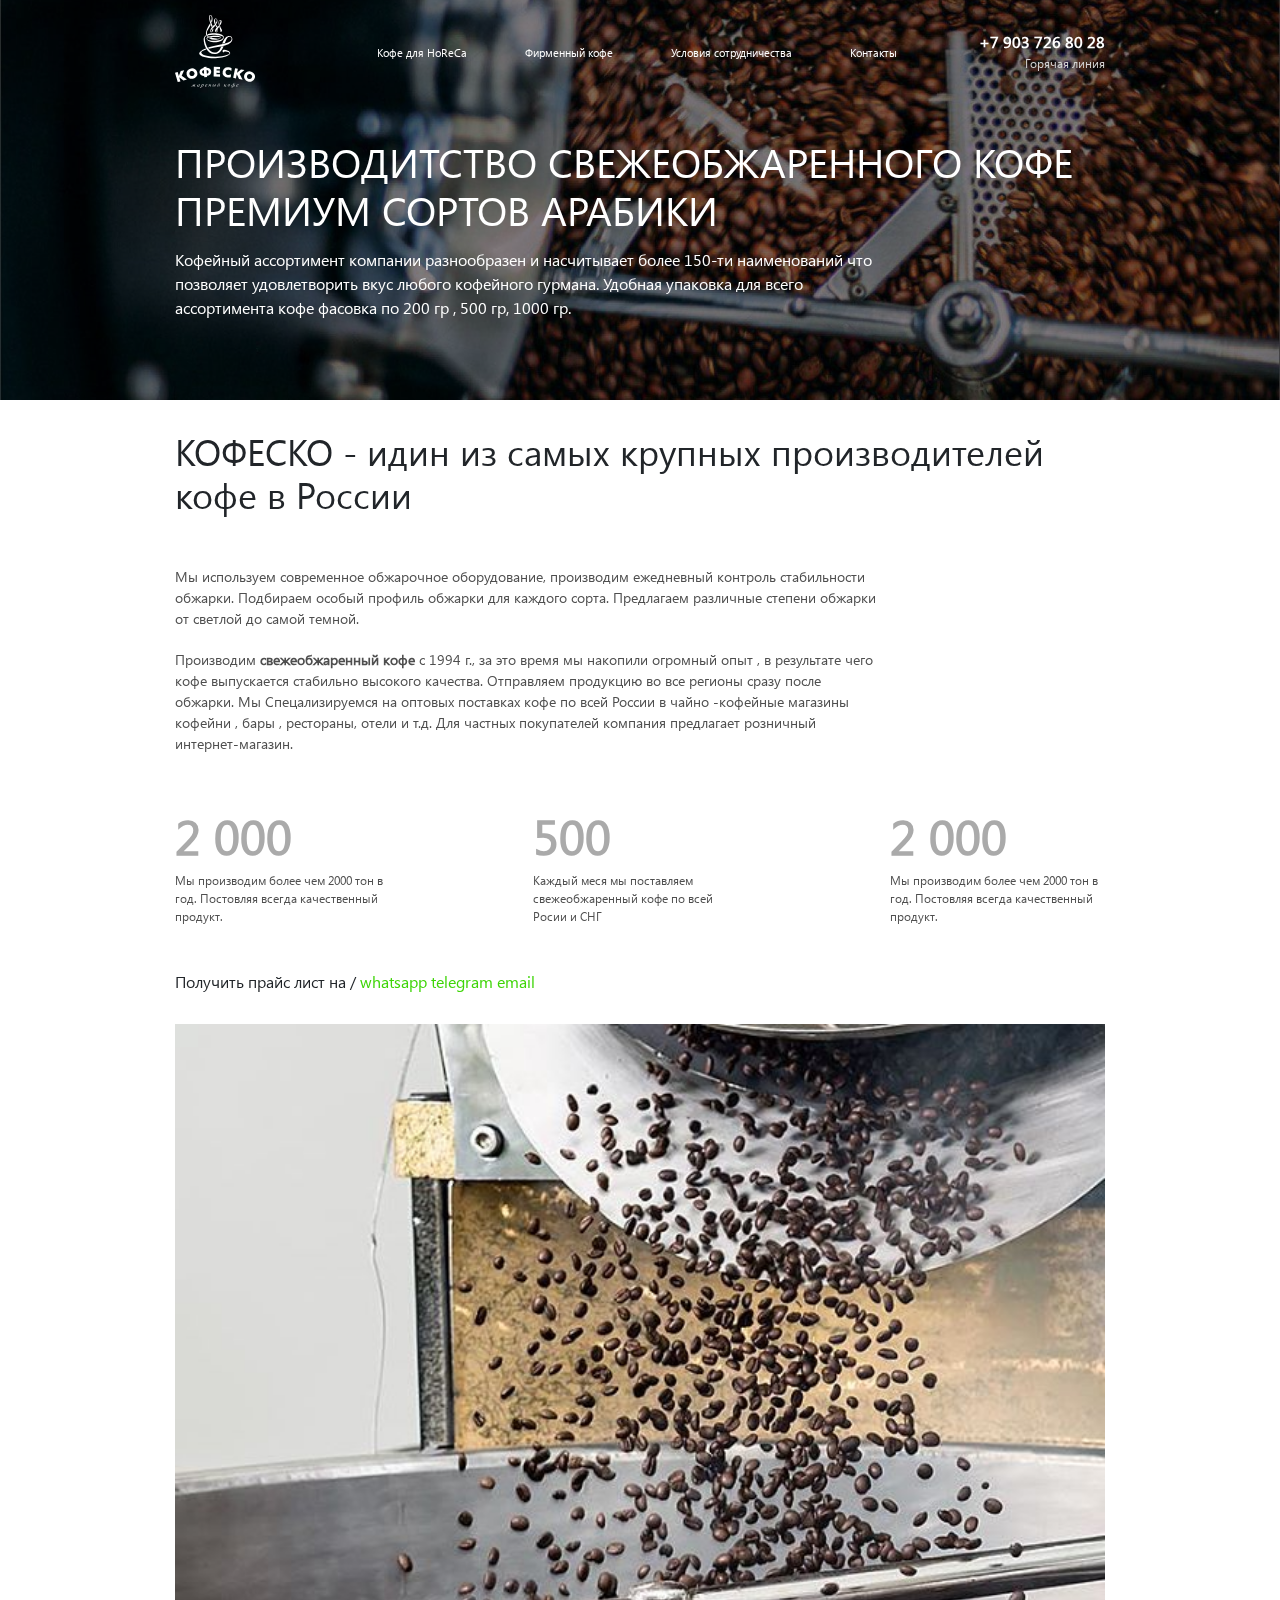
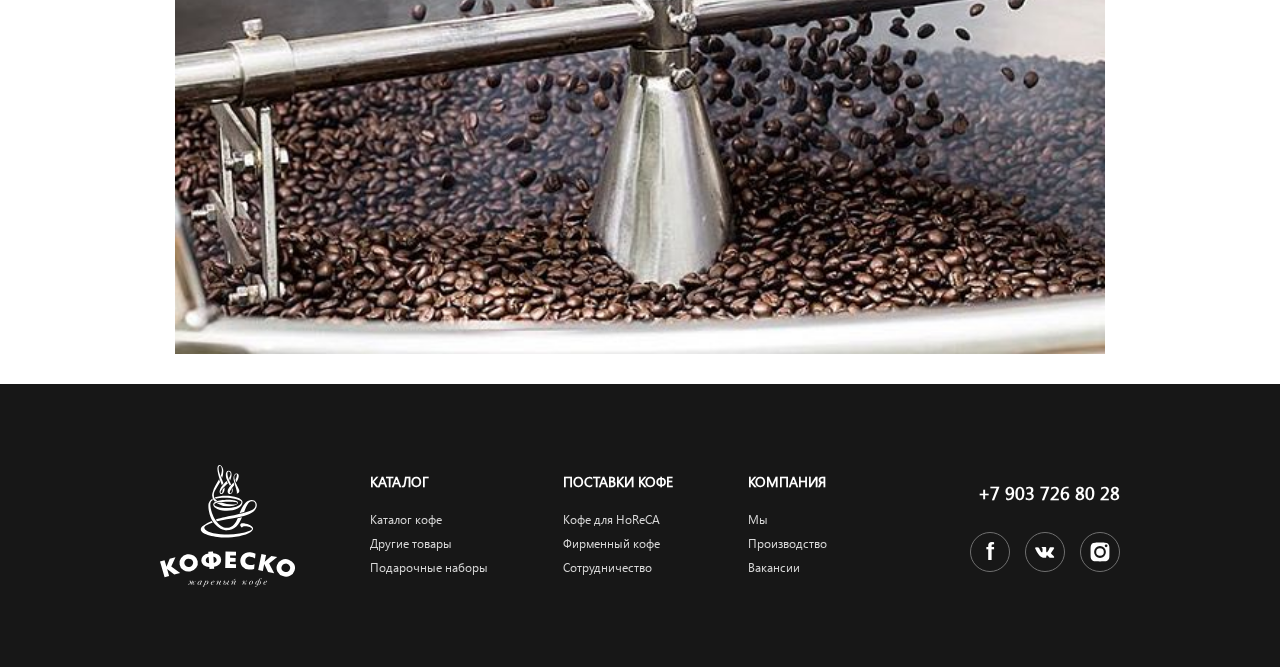
<file: index.html>
<!DOCTYPE html>
<html lang="ru">

<head>
  <meta charset="UTF-8">
  <meta name="viewport" content="width=device-width, initial-scale=1.0">
  <meta http-equiv="X-UA-Compatible" content="ie=edge">
  <title>Кофеско - Главная</title>
  <link rel="stylesheet" href="css/normalize.css">
  <link rel="stylesheet" href="css/bootstrap.css">
  <link rel="stylesheet" href="css/slideout.css">
  <link rel="stylesheet" href="css/styles.css">
  <link rel="icon" href="img/favicon.png">
</head>

<body>

  <div class="filter-wrapper">
    <div class="filter-blur"></div>

    <nav class="mobile-menu" id="menu">


      <div class="mobile-header-menu">
        <a href="#" class="close-button"><img src="img/close.svg" alt="Иконка закрыть"></a>
        <a href="#"><img src="img/main-header-logo.svg" alt="Логотип Кофеско"></a>
      </div>

      <div class="mobile-main-menu">

        <ul class="mobile-menu-list">
          <li class="header-active-link">
            <a href="horeca.html">Кофе для HoReCa</a>
          </li>
          <li class="header-active-link">
            <a href="branded.html">Фирменный кофе</a>
          </li>
          <li class="header-active-link">
            <a href="conditions.html">Условия сотрудничества</a>
          </li>
          <li class="header-active-link">
            <a href="contacts.html">Контакты</a>
          </li>
        </ul>

        <div class="mobile-menu-socials">
            <a href="#"><svg xmlns="http://www.w3.org/2000/svg" width="40" height="40">
                <g data-name="Group 15">
                  <g fill="none" stroke="#ffffff" data-name="Ellipse 1">
                    <circle cx="20" cy="20" r="20" stroke="none" />
                    <circle cx="20" cy="20" r="19.5" />
                  </g>
                  <text fill="#fff" font-family="Helvetica-Bold, Helvetica" font-size="24" font-weight="700"
                    transform="translate(16 28)">
                    <tspan x="0" y="0">f</tspan>
                  </text>
                </g>
              </svg>
            </a>
            <a href="#"><svg xmlns="http://www.w3.org/2000/svg" width="40" height="40">
                <g data-name="Group 16">
                  <g fill="none" stroke="#ffffff" data-name="Ellipse 1">
                    <circle cx="20" cy="20" r="20" stroke="none" />
                    <circle cx="20" cy="20" r="19.5" />
                  </g>
                  <path fill="#fff" fill-rule="evenodd"
                    d="M26.516 21.905a26.12 26.12 0 0 1 1.879 1.89 5.493 5.493 0 0 1 .674.971c.259.5.024 1.054-.425 1.083h-2.8a2.158 2.158 0 0 1-1.78-.723c-.387-.394-.746-.814-1.118-1.221a2.647 2.647 0 0 0-.5-.447.584.584 0 0 0-.931.226 2.937 2.937 0 0 0-.294 1.3c-.03.658-.229.831-.89.862a7.149 7.149 0 0 1-4-.86 8.838 8.838 0 0 1-2.692-2.52 33.93 33.93 0 0 1-3.539-6.312c-.224-.5-.06-.765.489-.774a73.45 73.45 0 0 1 2.737 0 .8.8 0 0 1 .756.562 16.967 16.967 0 0 0 1.855 3.438 2.932 2.932 0 0 0 .7.77.426.426 0 0 0 .724-.208 2.385 2.385 0 0 0 .161-.721 10.737 10.737 0 0 0-.045-2.527 1.053 1.053 0 0 0-.9-.964c-.267-.051-.227-.15-.1-.3a1 1 0 0 1 .857-.427H20.5c.5.1.608.322.676.822v3.51c-.005.194.1.769.446.9.279.091.463-.132.631-.309a10.883 10.883 0 0 0 1.779-2.734c.214-.432.4-.881.576-1.329a.677.677 0 0 1 .714-.489h3.041a1.6 1.6 0 0 1 .269.016c.512.087.653.308.495.808a7.592 7.592 0 0 1-1.209 2.1c-.507.7-1.049 1.379-1.552 2.085-.462.645-.425.969.149 1.529zm0 0" />
                </g>
              </svg>
            </a>
            <a href="#"><svg class="instagram-icon" xmlns="http://www.w3.org/2000/svg" width="40" height="40">
                <g data-name="Group 17">
                  <g fill="none" stroke="#ffffff" data-name="Ellipse 1">
                    <circle cx="20" cy="20" r="20" stroke="none" />
                    <circle cx="20" cy="20" r="19.5" />
                  </g>
                  <path fill="#fff" d="M23.828 20A3.828 3.828 0 1 1 20 16.172 3.828 3.828 0 0 1 23.828 20zm0 0"
                    data-name="Path 24" />
                  <path fill="#fff"
                    d="M28.952 13.227a3.8 3.8 0 0 0-2.18-2.18 6.354 6.354 0 0 0-2.132-.4c-1.211-.055-1.574-.067-4.641-.067s-3.43.012-4.641.067a6.358 6.358 0 0 0-2.132.4 3.8 3.8 0 0 0-2.18 2.18 6.356 6.356 0 0 0-.4 2.133c-.055 1.211-.067 1.574-.067 4.641s.012 3.43.067 4.641a6.354 6.354 0 0 0 .4 2.132 3.8 3.8 0 0 0 2.18 2.18 6.346 6.346 0 0 0 2.133.4c1.211.055 1.574.067 4.641.067s3.43-.012 4.641-.067a6.346 6.346 0 0 0 2.133-.4 3.8 3.8 0 0 0 2.18-2.18 6.36 6.36 0 0 0 .4-2.132c.055-1.211.067-1.574.067-4.641s-.012-3.43-.067-4.641a6.346 6.346 0 0 0-.402-2.133zM20 25.897a5.9 5.9 0 1 1 5.9-5.9 5.9 5.9 0 0 1-5.9 5.9zm6.13-10.649a1.378 1.378 0 1 1 1.378-1.378 1.378 1.378 0 0 1-1.378 1.378zm0 0"
                    data-name="Path 25" />
                  <path fill="none"
                    d="M20 0a20 20 0 1 0 20 20A20 20 0 0 0 20 0zm11.415 24.735a8.426 8.426 0 0 1-.534 2.788 5.872 5.872 0 0 1-3.359 3.359 8.432 8.432 0 0 1-2.787.534c-1.225.056-1.616.069-4.735.069s-3.51-.013-4.735-.069a8.432 8.432 0 0 1-2.787-.534 5.872 5.872 0 0 1-3.359-3.359 8.424 8.424 0 0 1-.534-2.787c-.056-1.225-.07-1.616-.07-4.735s.013-3.51.069-4.735a8.427 8.427 0 0 1 .533-2.788 5.876 5.876 0 0 1 3.359-3.359 8.434 8.434 0 0 1 2.788-.534c1.225-.056 1.616-.069 4.735-.069s3.51.013 4.735.07a8.435 8.435 0 0 1 2.788.533 5.874 5.874 0 0 1 3.359 3.359 8.425 8.425 0 0 1 .534 2.788c.056 1.225.069 1.616.069 4.735s-.013 3.509-.069 4.734zm0 0"
                    data-name="Path 26" />
                </g>
              </svg>
            </a>
          </div>

        <p>Сделано в <a href="http://web-elitit.ru/">Web-elitit.ru</a></p>

      </div>

    </nav>
  </div>

  <div id="panel">

    <div class="container-fluid main-header-background">
      <div class="filter-background">
        <div class="container main-header">
          <div class="row main-header-top">
            <div class="col col-md-2 col-lg-2 col-xl-auto main-header-logo">
              <a href="/"><img src="img/main-header-logo.svg" alt="Логотип Кофеско"></a>
            </div>
            <div class="col col-md-7 col-lg-7 col-xl-auto main-header-navigation">
              <nav>
                <ul>
                  <li><a href="horeca.html">Кофе для HoReCa</a></li>
                  <li><a href="branded.html">Фирменный кофе</a></li>
                  <li><a href="conditions.html">Условия сотрудничества</a></li>
                  <li><a href="contacts.html">Контакты</a></li>
                </ul>
              </nav>
            </div>
            <div class="col-xl-auto main-header-cart-wrapper">
              <a href="#"><img src="img/main-header-cart-icon.svg" alt="Иконка корзины"></a>
            </div>
            <div class="col-xl-auto main-header-price-list">
              <a href="#">Прайс лист</a>
            </div>
            <div class="col col-md-auto col-lg-auto col-xl-auto main-header-contacts">
              <address>
                <a href="tel:+79037268028">+7 903 726 80 28</a>
                <p>Горячая линия</p>
              </address>
            </div>
          </div>

          <div class="main-header-mobile">
            <a href="tel:+79037268028"><img class="telephone-button" src="img/telephone.svg" alt="Иконка телефона"></a>
            <a href="index.html"><img src="img/main-header-logo.svg" alt="Логтип Кофеско"></a>
            <a href="#"><img class="open-button" src="img/menu-button.svg" alt="Иконка меню"></a>
          </div>

          <div class="container">
            <div class="row main-header-bottom">
              <div class="main-header-controls">
                <a href="#">
                  <svg xmlns="http://www.w3.org/2000/svg" width="30" height="30">
                    <g data-name="Group 5">
                      <path fill="none"
                        d="M15 .556A14.445 14.445 0 0 1 29.445 15 14.445 14.445 0 0 1 15 29.445 14.445 14.445 0 0 1 .556 15 14.445 14.445 0 0 1 15 .556z"
                        data-name="Path 21" />
                      <path fill="#fff"
                        d="M15 30a15 15 0 1 1 15-15 15.017 15.017 0 0 1-15 15zm0-28.889A13.889 13.889 0 1 0 28.889 15 13.9 13.9 0 0 0 15 1.111z"
                        data-name="Path 22" />
                    </g>
                    <path fill="#fff"
                      d="M17.614 22.222a.554.554 0 0 1-.393-.163l-6.388-6.388a.951.951 0 0 1 0-1.343l6.388-6.388a.556.556 0 0 1 .786.786L11.733 15l6.274 6.278a.556.556 0 0 1-.393.948z"
                      data-name="Path 23" />
                  </svg>
                </a>
                <a href="#">
                  <svg xmlns="http://www.w3.org/2000/svg" width="30" height="30">
                    <g data-name="Group 5">
                      <path fill="none"
                        d="M15 29.444A14.445 14.445 0 0 1 .555 15 14.445 14.445 0 0 1 15 .555 14.445 14.445 0 0 1 29.444 15 14.445 14.445 0 0 1 15 29.444z"
                        data-name="Path 21" />
                      <path fill="#fff"
                        d="M15 0A15 15 0 1 1 0 15 15.017 15.017 0 0 1 15 0zm0 28.889A13.889 13.889 0 1 0 1.111 15 13.9 13.9 0 0 0 15 28.889z"
                        data-name="Path 22" />
                    </g>
                    <path fill="#fff"
                      d="M12.386 7.778a.554.554 0 0 1 .393.163l6.388 6.388a.951.951 0 0 1 0 1.343l-6.388 6.388a.556.556 0 0 1-.786-.786L18.267 15l-6.274-6.278a.556.556 0 0 1 .393-.948z"
                      data-name="Path 23" />
                  </svg>
                </a>
              </div>
              <h1>ПРОИЗВОДИТСТВО СВЕЖЕОБЖАРЕННОГО КОФЕ ПРЕМИУМ СОРТОВ АРАБИКИ</h1>
              <p>Кофейный ассортимент компании разнообразен и насчитывает более 150-ти наименований что позволяет
                удовлетворить
                вкус любого кофейного гурмана. Удобная упаковка для всего ассортимента кофе фасовка по 200 гр , 500 гр,
                1000
                гр.</p>
            </div>
          </div>

        </div>
      </div>
    </div>

    <div class="container-fluid">
      <div class="container">
        <div class="row main-about-us">
          <div class="col-sm-12 col-xl-7 main-about-us-text-wrapper">
            <h2>КОФЕСКО - идин из самых крупных производителей кофе в России</h2>
            <p>Мы используем современное обжарочное оборудование, производим ежедневный контроль стабильности обжарки.
              Подбираем особый профиль обжарки для каждого сорта. Предлагаем различные степени обжарки от светлой до
              самой
              темной.</p>
            <p>Производим <span>свежеобжаренный кофе</span> с 1994 г., за это время мы накопили огромный опыт , в
              результате чего кофе
              выпускается стабильно высокого качества. Отправляем продукцию во все регионы сразу после обжарки. Мы
              Спецализируемся на оптовых поставках кофе по всей России в чайно -кофейные магазины кофейни , бары ,
              рестораны, отели и т.д. Для частных покупателей компания предлагает розничный интернет-магазин.</p>
            <div class="main-about-us-features">
              <div class="main-about-us-features-item">
                <span>2 000</span>
                <p>Мы производим более чем 2000 тон в год. Постовляя всегда качественный продукт.</p>
              </div>
              <div class="main-about-us-features-item">
                <span>500</span>
                <p>Каждый меся мы поставляем свежеобжаренный кофе по всей Росии и СНГ</p>
              </div>
              <div class="main-about-us-features-item">
                <span>2 000</span>
                <p>Мы производим более чем 2000 тон в год. Постовляя всегда качественный продукт.</p>
              </div>
            </div>
            <div class="main-about-us-links">
              <span>Получить прайс лист на</span> / <a href="#">whatsapp</a> <a href="#">telegram</a> <a
                href="#">email</a>
            </div>
          </div>
          <div class="col-sm-12 col-xl-5 main-about-us-image-wrapper">
            <img src="img/main-about-us-image.jpg" alt="Изображение кофе">
          </div>
        </div>
      </div>
    </div>

    <div class="container-fluid main-footer-background">
      <div class="container main-footer-wrapper">
        <div class="row main-footer">

          <div class="col-auto col-md-2 col-xl-auto main-footer-logo">
            <a href="/"><img src="img/main-header-logo.svg" alt="Логотип Кофеско"></a>
          </div>

          <div class="col-auto col-md-auto col-xl-auto main-footer-menu-item">
            <h2>КАТАЛОГ</h2>
            <nav>
              <ul>
                <li><a href="#">Каталог кофе</a></li>
                <li><a href="#">Другие товары</a></li>
                <li><a href="#">Подарочные наборы</a></li>
              </ul>
            </nav>
          </div>

          <div class="col-auto col-md-auto col-xl-auto main-footer-menu-item">
            <h2>ПОСТАВКИ КОФЕ</h2>
            <nav>
              <ul>
                <li><a href="horeca.html">Кофе для HoReCA</a></li>
                <li><a href="branded.html">Фирменный кофе</a></li>
                <li><a href="conditions.html">Сотрудничество</a></li>
              </ul>
            </nav>
          </div>

          <div class="col-auto col-md-auto col-xl-auto main-footer-menu-item">
            <h2>КОМПАНИЯ</h2>
            <nav>
              <ul>
                <li><a href="#">Мы</a></li>
                <li><a href="#">Производство</a></li>
                <li><a href="#">Вакансии</a></li>
              </ul>
            </nav>
          </div>

          <div class="col-auto col-md-3 col-xl-auto main-footer-contacts">
            <address>
              <a href="tel:+79037268028">+7 903 726 80 28</a>
              <p>Пишите нам <a href="#">whatsapp</a> / <a href="#">telegram</a></p>
            </address>
            <div class="main-footer-socials">
              <a href="#"><svg xmlns="http://www.w3.org/2000/svg" width="40" height="40">
                  <g data-name="Group 15">
                    <g fill="none" stroke="#707070" data-name="Ellipse 1">
                      <circle cx="20" cy="20" r="20" stroke="none" />
                      <circle cx="20" cy="20" r="19.5" />
                    </g>
                    <text fill="#fff" font-family="Helvetica-Bold, Helvetica" font-size="24" font-weight="700"
                      transform="translate(16 28)">
                      <tspan x="0" y="0">f</tspan>
                    </text>
                  </g>
                </svg>
              </a>
              <a href="#"><svg xmlns="http://www.w3.org/2000/svg" width="40" height="40">
                  <g data-name="Group 16">
                    <g fill="none" stroke="#707070" data-name="Ellipse 1">
                      <circle cx="20" cy="20" r="20" stroke="none" />
                      <circle cx="20" cy="20" r="19.5" />
                    </g>
                    <path fill="#fff" fill-rule="evenodd"
                      d="M26.516 21.905a26.12 26.12 0 0 1 1.879 1.89 5.493 5.493 0 0 1 .674.971c.259.5.024 1.054-.425 1.083h-2.8a2.158 2.158 0 0 1-1.78-.723c-.387-.394-.746-.814-1.118-1.221a2.647 2.647 0 0 0-.5-.447.584.584 0 0 0-.931.226 2.937 2.937 0 0 0-.294 1.3c-.03.658-.229.831-.89.862a7.149 7.149 0 0 1-4-.86 8.838 8.838 0 0 1-2.692-2.52 33.93 33.93 0 0 1-3.539-6.312c-.224-.5-.06-.765.489-.774a73.45 73.45 0 0 1 2.737 0 .8.8 0 0 1 .756.562 16.967 16.967 0 0 0 1.855 3.438 2.932 2.932 0 0 0 .7.77.426.426 0 0 0 .724-.208 2.385 2.385 0 0 0 .161-.721 10.737 10.737 0 0 0-.045-2.527 1.053 1.053 0 0 0-.9-.964c-.267-.051-.227-.15-.1-.3a1 1 0 0 1 .857-.427H20.5c.5.1.608.322.676.822v3.51c-.005.194.1.769.446.9.279.091.463-.132.631-.309a10.883 10.883 0 0 0 1.779-2.734c.214-.432.4-.881.576-1.329a.677.677 0 0 1 .714-.489h3.041a1.6 1.6 0 0 1 .269.016c.512.087.653.308.495.808a7.592 7.592 0 0 1-1.209 2.1c-.507.7-1.049 1.379-1.552 2.085-.462.645-.425.969.149 1.529zm0 0" />
                  </g>
                </svg>
              </a>
              <a href="#"><svg class="instagram-icon" xmlns="http://www.w3.org/2000/svg" width="40" height="40">
                  <g data-name="Group 17">
                    <g fill="none" stroke="#707070" data-name="Ellipse 1">
                      <circle cx="20" cy="20" r="20" stroke="none" />
                      <circle cx="20" cy="20" r="19.5" />
                    </g>
                    <path fill="#fff" d="M23.828 20A3.828 3.828 0 1 1 20 16.172 3.828 3.828 0 0 1 23.828 20zm0 0"
                      data-name="Path 24" />
                    <path fill="#fff"
                      d="M28.952 13.227a3.8 3.8 0 0 0-2.18-2.18 6.354 6.354 0 0 0-2.132-.4c-1.211-.055-1.574-.067-4.641-.067s-3.43.012-4.641.067a6.358 6.358 0 0 0-2.132.4 3.8 3.8 0 0 0-2.18 2.18 6.356 6.356 0 0 0-.4 2.133c-.055 1.211-.067 1.574-.067 4.641s.012 3.43.067 4.641a6.354 6.354 0 0 0 .4 2.132 3.8 3.8 0 0 0 2.18 2.18 6.346 6.346 0 0 0 2.133.4c1.211.055 1.574.067 4.641.067s3.43-.012 4.641-.067a6.346 6.346 0 0 0 2.133-.4 3.8 3.8 0 0 0 2.18-2.18 6.36 6.36 0 0 0 .4-2.132c.055-1.211.067-1.574.067-4.641s-.012-3.43-.067-4.641a6.346 6.346 0 0 0-.402-2.133zM20 25.897a5.9 5.9 0 1 1 5.9-5.9 5.9 5.9 0 0 1-5.9 5.9zm6.13-10.649a1.378 1.378 0 1 1 1.378-1.378 1.378 1.378 0 0 1-1.378 1.378zm0 0"
                      data-name="Path 25" />
                    <path fill="none"
                      d="M20 0a20 20 0 1 0 20 20A20 20 0 0 0 20 0zm11.415 24.735a8.426 8.426 0 0 1-.534 2.788 5.872 5.872 0 0 1-3.359 3.359 8.432 8.432 0 0 1-2.787.534c-1.225.056-1.616.069-4.735.069s-3.51-.013-4.735-.069a8.432 8.432 0 0 1-2.787-.534 5.872 5.872 0 0 1-3.359-3.359 8.424 8.424 0 0 1-.534-2.787c-.056-1.225-.07-1.616-.07-4.735s.013-3.51.069-4.735a8.427 8.427 0 0 1 .533-2.788 5.876 5.876 0 0 1 3.359-3.359 8.434 8.434 0 0 1 2.788-.534c1.225-.056 1.616-.069 4.735-.069s3.51.013 4.735.07a8.435 8.435 0 0 1 2.788.533 5.874 5.874 0 0 1 3.359 3.359 8.425 8.425 0 0 1 .534 2.788c.056 1.225.069 1.616.069 4.735s-.013 3.509-.069 4.734zm0 0"
                      data-name="Path 26" />
                  </g>
                </svg>
              </a>
            </div>
          </div>

        </div>
      </div>
    </div>

  </div>

  <script src="js/jquery.min.js"></script>
  <script src="js/bootstrap.bundle.min.js"></script>
  <script src="js/slideout.min.js"></script>
  <script src="js/scripts.js"></script>
</body>

</html>
</file>
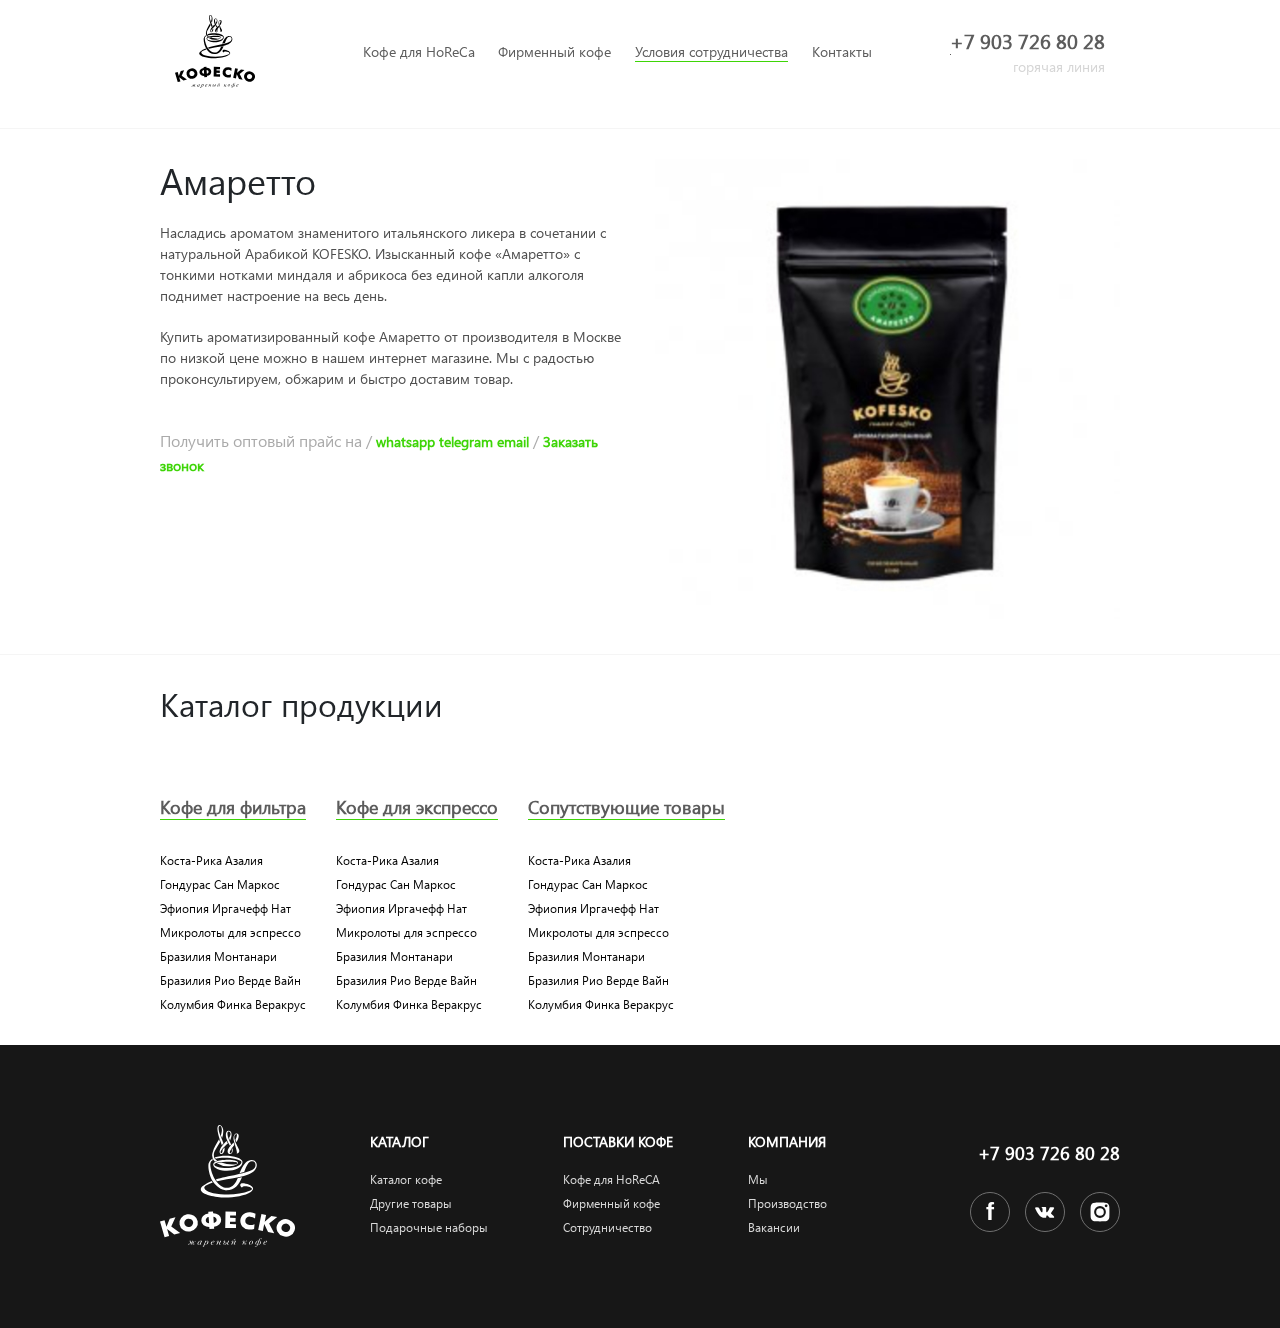
<file: amaretto.html>
<!DOCTYPE html>
<html lang="ru">

<head>
  <meta charset="UTF-8">
  <meta name="viewport" content="width=device-width, initial-scale=1.0">
  <meta http-equiv="X-UA-Compatible" content="ie=edge">
  <title>Кофеско - Амаретто</title>
  <link rel="stylesheet" href="css/normalize.css">
  <link rel="stylesheet" href="css/bootstrap.css">
  <link rel="stylesheet" href="css/slideout.css">
  <link rel="stylesheet" href="css/styles.css">
  <link rel="icon" href="img/favicon.png">
</head>

<body>

    <div class="filter-wrapper">
        <div class="filter-blur"></div>

        <nav class="mobile-menu" id="menu">


          <div class="mobile-header-menu">
            <a href="#" class="close-button"><img src="img/close.svg" alt="Иконка закрыть"></a>
            <a href="#"><img src="img/main-header-logo.svg" alt="Логотип Кофеско"></a>
          </div>

          <div class="mobile-main-menu">

            <ul class="mobile-menu-list">
              <li class="header-active-link">
                <a href="horeca.html">Кофе для HoReCa</a>
              </li>
              <li class="header-active-link">
                <a href="branded.html">Фирменный кофе</a>
              </li>
              <li class="header-active-link">
                <a href="conditions.html">Условия сотрудничества</a>
              </li>
              <li class="header-active-link">
                <a href="contacts.html">Контакты</a>
              </li>
            </ul>

            <div class="mobile-menu-socials">
                <a href="#"><svg xmlns="http://www.w3.org/2000/svg" width="40" height="40">
                    <g data-name="Group 15">
                      <g fill="none" stroke="#ffffff" data-name="Ellipse 1">
                        <circle cx="20" cy="20" r="20" stroke="none" />
                        <circle cx="20" cy="20" r="19.5" />
                      </g>
                      <text fill="#fff" font-family="Helvetica-Bold, Helvetica" font-size="24" font-weight="700"
                        transform="translate(16 28)">
                        <tspan x="0" y="0">f</tspan>
                      </text>
                    </g>
                  </svg>
                </a>
                <a href="#"><svg xmlns="http://www.w3.org/2000/svg" width="40" height="40">
                    <g data-name="Group 16">
                      <g fill="none" stroke="#ffffff" data-name="Ellipse 1">
                        <circle cx="20" cy="20" r="20" stroke="none" />
                        <circle cx="20" cy="20" r="19.5" />
                      </g>
                      <path fill="#fff" fill-rule="evenodd"
                        d="M26.516 21.905a26.12 26.12 0 0 1 1.879 1.89 5.493 5.493 0 0 1 .674.971c.259.5.024 1.054-.425 1.083h-2.8a2.158 2.158 0 0 1-1.78-.723c-.387-.394-.746-.814-1.118-1.221a2.647 2.647 0 0 0-.5-.447.584.584 0 0 0-.931.226 2.937 2.937 0 0 0-.294 1.3c-.03.658-.229.831-.89.862a7.149 7.149 0 0 1-4-.86 8.838 8.838 0 0 1-2.692-2.52 33.93 33.93 0 0 1-3.539-6.312c-.224-.5-.06-.765.489-.774a73.45 73.45 0 0 1 2.737 0 .8.8 0 0 1 .756.562 16.967 16.967 0 0 0 1.855 3.438 2.932 2.932 0 0 0 .7.77.426.426 0 0 0 .724-.208 2.385 2.385 0 0 0 .161-.721 10.737 10.737 0 0 0-.045-2.527 1.053 1.053 0 0 0-.9-.964c-.267-.051-.227-.15-.1-.3a1 1 0 0 1 .857-.427H20.5c.5.1.608.322.676.822v3.51c-.005.194.1.769.446.9.279.091.463-.132.631-.309a10.883 10.883 0 0 0 1.779-2.734c.214-.432.4-.881.576-1.329a.677.677 0 0 1 .714-.489h3.041a1.6 1.6 0 0 1 .269.016c.512.087.653.308.495.808a7.592 7.592 0 0 1-1.209 2.1c-.507.7-1.049 1.379-1.552 2.085-.462.645-.425.969.149 1.529zm0 0" />
                    </g>
                  </svg>
                </a>
                <a href="#"><svg class="instagram-icon" xmlns="http://www.w3.org/2000/svg" width="40" height="40">
                    <g data-name="Group 17">
                      <g fill="none" stroke="#ffffff" data-name="Ellipse 1">
                        <circle cx="20" cy="20" r="20" stroke="none" />
                        <circle cx="20" cy="20" r="19.5" />
                      </g>
                      <path fill="#fff" d="M23.828 20A3.828 3.828 0 1 1 20 16.172 3.828 3.828 0 0 1 23.828 20zm0 0"
                        data-name="Path 24" />
                      <path fill="#fff"
                        d="M28.952 13.227a3.8 3.8 0 0 0-2.18-2.18 6.354 6.354 0 0 0-2.132-.4c-1.211-.055-1.574-.067-4.641-.067s-3.43.012-4.641.067a6.358 6.358 0 0 0-2.132.4 3.8 3.8 0 0 0-2.18 2.18 6.356 6.356 0 0 0-.4 2.133c-.055 1.211-.067 1.574-.067 4.641s.012 3.43.067 4.641a6.354 6.354 0 0 0 .4 2.132 3.8 3.8 0 0 0 2.18 2.18 6.346 6.346 0 0 0 2.133.4c1.211.055 1.574.067 4.641.067s3.43-.012 4.641-.067a6.346 6.346 0 0 0 2.133-.4 3.8 3.8 0 0 0 2.18-2.18 6.36 6.36 0 0 0 .4-2.132c.055-1.211.067-1.574.067-4.641s-.012-3.43-.067-4.641a6.346 6.346 0 0 0-.402-2.133zM20 25.897a5.9 5.9 0 1 1 5.9-5.9 5.9 5.9 0 0 1-5.9 5.9zm6.13-10.649a1.378 1.378 0 1 1 1.378-1.378 1.378 1.378 0 0 1-1.378 1.378zm0 0"
                        data-name="Path 25" />
                      <path fill="none"
                        d="M20 0a20 20 0 1 0 20 20A20 20 0 0 0 20 0zm11.415 24.735a8.426 8.426 0 0 1-.534 2.788 5.872 5.872 0 0 1-3.359 3.359 8.432 8.432 0 0 1-2.787.534c-1.225.056-1.616.069-4.735.069s-3.51-.013-4.735-.069a8.432 8.432 0 0 1-2.787-.534 5.872 5.872 0 0 1-3.359-3.359 8.424 8.424 0 0 1-.534-2.787c-.056-1.225-.07-1.616-.07-4.735s.013-3.51.069-4.735a8.427 8.427 0 0 1 .533-2.788 5.876 5.876 0 0 1 3.359-3.359 8.434 8.434 0 0 1 2.788-.534c1.225-.056 1.616-.069 4.735-.069s3.51.013 4.735.07a8.435 8.435 0 0 1 2.788.533 5.874 5.874 0 0 1 3.359 3.359 8.425 8.425 0 0 1 .534 2.788c.056 1.225.069 1.616.069 4.735s-.013 3.509-.069 4.734zm0 0"
                        data-name="Path 26" />
                    </g>
                  </svg>
                </a>
              </div>

            <p>Сделано в <a href="http://web-elitit.ru/">Web-elitit.ru</a></p>

          </div>

        </nav>
      </div>

      <div id="panel">

  <div class="container-fluid inner-border-bottom">

    <div class="container">
      <div class="row inner-header-top">
        <div class="col col-md-2 col-lg-2 col-xl-auto inner-header-logo">
          <a href="/"><img src="img/inner-header-logo.svg" alt="Логотип Кофеско"></a>
        </div>
        <div class="col col-md-7 col-lg-7 col-xl-auto inner-header-navigation">
          <nav>
            <ul>
              <li><a href="horeca.html">Кофе для HoReCa</a></li>
              <li><a href="branded.html">Фирменный кофе</a></li>
              <li><a class="inner-header-navigation-link current" href="conditions.html">Условия сотрудничества</a></li>
              <li><a href="contacts.html">Контакты</a></li>
            </ul>
          </nav>
        </div>
        <div class="col-xl-auto inner-header-cart-wrapper">
          <a href="#"><img src="img/main-header-cart-icon.svg" alt="Иконка корзины"></a>
        </div>
        <div class="col-xl-auto inner-header-price-list">
          <a href="#">Прайс лист</a>
        </div>
        <div class="col col-md-auto col-lg-auto col-xl-auto inner-header-contacts">
          <address>
            <a href="tel:+79037268028">+7 903 726 80 28</a>
            <p>горячая линия</p>
          </address>
        </div>
      </div>
      <div class="main-header-mobile">
          <a href="tel:+79037268028"><img class="telephone-button" src="img/inner-telephone.svg" alt="Иконка телефона"></a>
          <a href="index.html"><img src="img/inner-header-logo.svg" alt="Логтип Кофеско"></a>
          <a href="#"><img class="open-button" src="img/inner-menu-button.svg" alt="Иконка меню"></a>
        </div>
    </div>

  </div>

  <div class="container-fluid inner-border-bottom">
    <div class="container content">
      <div class="row">
        <div class="col-sm-12 col-md-12 col-lg-6 col-xl-7 amaretto-text-wrapper">
          <h2>Амаретто</h2>
          <p>Насладись ароматом знаменитого итальянского ликера в сочетании с натуральной Арабикой KOFESKO. Изысканный
            кофе «Амаретто» с тонкими нотками миндаля и абрикоса без единой капли алкоголя поднимет настроение на весь
            день.</p>
          <p>Купить ароматизированный кофе Амаретто от производителя в Москве по низкой цене можно в нашем интернет
            магазине. Мы с радостью проконсультируем, обжарим и быстро доставим товар.</p>
          <div class="inner-about-us-links">
            <span>Получить оптовый прайс на</span> / <a href="#">whatsapp</a> <a href="#">telegram</a> <a
              href="#">email</a> / <a href="">Заказать
              звонок</a>
          </div>
        </div>
        <div class="col-sm-12 col-md-12 col-lg-6 col-xl-5 amaretto-image-wrapper">
          <img src="img/inner-amaretto-image.jpg" alt="Амарето">
        </div>
      </div>
    </div>
  </div>

  <div class="container-fluid">
    <div class="container inner-catalog">
      <h2>Каталог продукции</h2>
      <div class="row">
        <div class="col-auto inner-catalog-item">
          <h3><a href="#">Кофе для фильтра</a></h3>
          <nav>
            <ul>
              <li><a href="#">Коста-Рика Азалия</a></li>
              <li><a href="#">Гондурас Сан Маркос</a></li>
              <li><a href="#">Эфиопия Иргачефф Нат</a></li>
              <li><a href="#">Микролоты для эспрессо</a></li>
              <li><a href="#">Бразилия Монтанари</a></li>
              <li><a href="#">Бразилия Рио Верде Вайн</a></li>
              <li><a href="#">Колумбия Финка Веракрус</a></li>
            </ul>
          </nav>
        </div>
        <div class="col-auto inner-catalog-item">
          <h3><a href="#">Кофе для экспрессо</a></h3>
          <nav>
            <ul>
              <li><a href="#">Коста-Рика Азалия</a></li>
              <li><a href="#">Гондурас Сан Маркос</a></li>
              <li><a href="#">Эфиопия Иргачефф Нат</a></li>
              <li><a href="#">Микролоты для эспрессо</a></li>
              <li><a href="#">Бразилия Монтанари</a></li>
              <li><a href="#">Бразилия Рио Верде Вайн</a></li>
              <li><a href="#">Колумбия Финка Веракрус</a></li>
            </ul>
          </nav>
        </div>
        <div class="col-auto inner-catalog-item">
          <h3><a href="#">Сопутствующие товары</a></h3>
          <nav>
            <ul>
              <li><a href="#">Коста-Рика Азалия</a></li>
              <li><a href="#">Гондурас Сан Маркос</a></li>
              <li><a href="#">Эфиопия Иргачефф Нат</a></li>
              <li><a href="#">Микролоты для эспрессо</a></li>
              <li><a href="#">Бразилия Монтанари</a></li>
              <li><a href="#">Бразилия Рио Верде Вайн</a></li>
              <li><a href="#">Колумбия Финка Веракрус</a></li>
            </ul>
          </nav>
        </div>
      </div>
    </div>
  </div>

  <div class="container-fluid main-footer-background">
    <div class="container main-footer-wrapper">
        <div class="row main-footer">

            <div class="col-auto col-md-2 col-xl-auto main-footer-logo">
              <a href="/"><img src="img/main-header-logo.svg" alt="Логотип Кофеско"></a>
            </div>

            <div class="col-auto col-md-auto col-xl-auto main-footer-menu-item">
              <h2>КАТАЛОГ</h2>
              <nav>
                <ul>
                  <li><a href="#">Каталог кофе</a></li>
                  <li><a href="#">Другие товары</a></li>
                  <li><a href="#">Подарочные наборы</a></li>
                </ul>
              </nav>
            </div>

            <div class="col-auto col-md-auto col-xl-auto main-footer-menu-item">
              <h2>ПОСТАВКИ КОФЕ</h2>
              <nav>
                <ul>
                  <li><a href="horeca.html">Кофе для HoReCA</a></li>
                  <li><a href="branded.html">Фирменный кофе</a></li>
                  <li><a href="conditions.html">Сотрудничество</a></li>
                </ul>
              </nav>
            </div>

            <div class="col-auto col-md-auto col-xl-auto main-footer-menu-item">
              <h2>КОМПАНИЯ</h2>
              <nav>
                <ul>
                  <li><a href="#">Мы</a></li>
                  <li><a href="#">Производство</a></li>
                  <li><a href="#">Вакансии</a></li>
                </ul>
              </nav>
            </div>

            <div class="col-auto col-md-3 col-xl-auto main-footer-contacts">
              <address>
                <a href="tel:+79037268028">+7 903 726 80 28</a>
                <p>Пишите нам <a href="#">whatsapp</a> / <a href="#">telegram</a></p>
              </address>
              <div class="main-footer-socials">
                <a href="#"><svg xmlns="http://www.w3.org/2000/svg" width="40" height="40">
                    <g data-name="Group 15">
                      <g fill="none" stroke="#707070" data-name="Ellipse 1">
                        <circle cx="20" cy="20" r="20" stroke="none" />
                        <circle cx="20" cy="20" r="19.5" />
                      </g>
                      <text fill="#fff" font-family="Helvetica-Bold, Helvetica" font-size="24" font-weight="700"
                        transform="translate(16 28)">
                        <tspan x="0" y="0">f</tspan>
                      </text>
                    </g>
                  </svg>
                </a>
                <a href="#"><svg xmlns="http://www.w3.org/2000/svg" width="40" height="40">
                    <g data-name="Group 16">
                      <g fill="none" stroke="#707070" data-name="Ellipse 1">
                        <circle cx="20" cy="20" r="20" stroke="none" />
                        <circle cx="20" cy="20" r="19.5" />
                      </g>
                      <path fill="#fff" fill-rule="evenodd"
                        d="M26.516 21.905a26.12 26.12 0 0 1 1.879 1.89 5.493 5.493 0 0 1 .674.971c.259.5.024 1.054-.425 1.083h-2.8a2.158 2.158 0 0 1-1.78-.723c-.387-.394-.746-.814-1.118-1.221a2.647 2.647 0 0 0-.5-.447.584.584 0 0 0-.931.226 2.937 2.937 0 0 0-.294 1.3c-.03.658-.229.831-.89.862a7.149 7.149 0 0 1-4-.86 8.838 8.838 0 0 1-2.692-2.52 33.93 33.93 0 0 1-3.539-6.312c-.224-.5-.06-.765.489-.774a73.45 73.45 0 0 1 2.737 0 .8.8 0 0 1 .756.562 16.967 16.967 0 0 0 1.855 3.438 2.932 2.932 0 0 0 .7.77.426.426 0 0 0 .724-.208 2.385 2.385 0 0 0 .161-.721 10.737 10.737 0 0 0-.045-2.527 1.053 1.053 0 0 0-.9-.964c-.267-.051-.227-.15-.1-.3a1 1 0 0 1 .857-.427H20.5c.5.1.608.322.676.822v3.51c-.005.194.1.769.446.9.279.091.463-.132.631-.309a10.883 10.883 0 0 0 1.779-2.734c.214-.432.4-.881.576-1.329a.677.677 0 0 1 .714-.489h3.041a1.6 1.6 0 0 1 .269.016c.512.087.653.308.495.808a7.592 7.592 0 0 1-1.209 2.1c-.507.7-1.049 1.379-1.552 2.085-.462.645-.425.969.149 1.529zm0 0" />
                    </g>
                  </svg>
                </a>
                <a href="#"><svg class="instagram-icon" xmlns="http://www.w3.org/2000/svg" width="40" height="40">
                    <g data-name="Group 17">
                      <g fill="none" stroke="#707070" data-name="Ellipse 1">
                        <circle cx="20" cy="20" r="20" stroke="none" />
                        <circle cx="20" cy="20" r="19.5" />
                      </g>
                      <path fill="#fff" d="M23.828 20A3.828 3.828 0 1 1 20 16.172 3.828 3.828 0 0 1 23.828 20zm0 0"
                        data-name="Path 24" />
                      <path fill="#fff"
                        d="M28.952 13.227a3.8 3.8 0 0 0-2.18-2.18 6.354 6.354 0 0 0-2.132-.4c-1.211-.055-1.574-.067-4.641-.067s-3.43.012-4.641.067a6.358 6.358 0 0 0-2.132.4 3.8 3.8 0 0 0-2.18 2.18 6.356 6.356 0 0 0-.4 2.133c-.055 1.211-.067 1.574-.067 4.641s.012 3.43.067 4.641a6.354 6.354 0 0 0 .4 2.132 3.8 3.8 0 0 0 2.18 2.18 6.346 6.346 0 0 0 2.133.4c1.211.055 1.574.067 4.641.067s3.43-.012 4.641-.067a6.346 6.346 0 0 0 2.133-.4 3.8 3.8 0 0 0 2.18-2.18 6.36 6.36 0 0 0 .4-2.132c.055-1.211.067-1.574.067-4.641s-.012-3.43-.067-4.641a6.346 6.346 0 0 0-.402-2.133zM20 25.897a5.9 5.9 0 1 1 5.9-5.9 5.9 5.9 0 0 1-5.9 5.9zm6.13-10.649a1.378 1.378 0 1 1 1.378-1.378 1.378 1.378 0 0 1-1.378 1.378zm0 0"
                        data-name="Path 25" />
                      <path fill="none"
                        d="M20 0a20 20 0 1 0 20 20A20 20 0 0 0 20 0zm11.415 24.735a8.426 8.426 0 0 1-.534 2.788 5.872 5.872 0 0 1-3.359 3.359 8.432 8.432 0 0 1-2.787.534c-1.225.056-1.616.069-4.735.069s-3.51-.013-4.735-.069a8.432 8.432 0 0 1-2.787-.534 5.872 5.872 0 0 1-3.359-3.359 8.424 8.424 0 0 1-.534-2.787c-.056-1.225-.07-1.616-.07-4.735s.013-3.51.069-4.735a8.427 8.427 0 0 1 .533-2.788 5.876 5.876 0 0 1 3.359-3.359 8.434 8.434 0 0 1 2.788-.534c1.225-.056 1.616-.069 4.735-.069s3.51.013 4.735.07a8.435 8.435 0 0 1 2.788.533 5.874 5.874 0 0 1 3.359 3.359 8.425 8.425 0 0 1 .534 2.788c.056 1.225.069 1.616.069 4.735s-.013 3.509-.069 4.734zm0 0"
                        data-name="Path 26" />
                    </g>
                  </svg>
                </a>
              </div>
            </div>

          </div>
    </div>
  </div>
  </div>

  <script src="js/jquery.min.js"></script>
  <script src="js/bootstrap.bundle.min.js"></script>
  <script src="js/slideout.min.js"></script>
  <script src="js/scripts.js"></script>
</body>

</html>
</file>
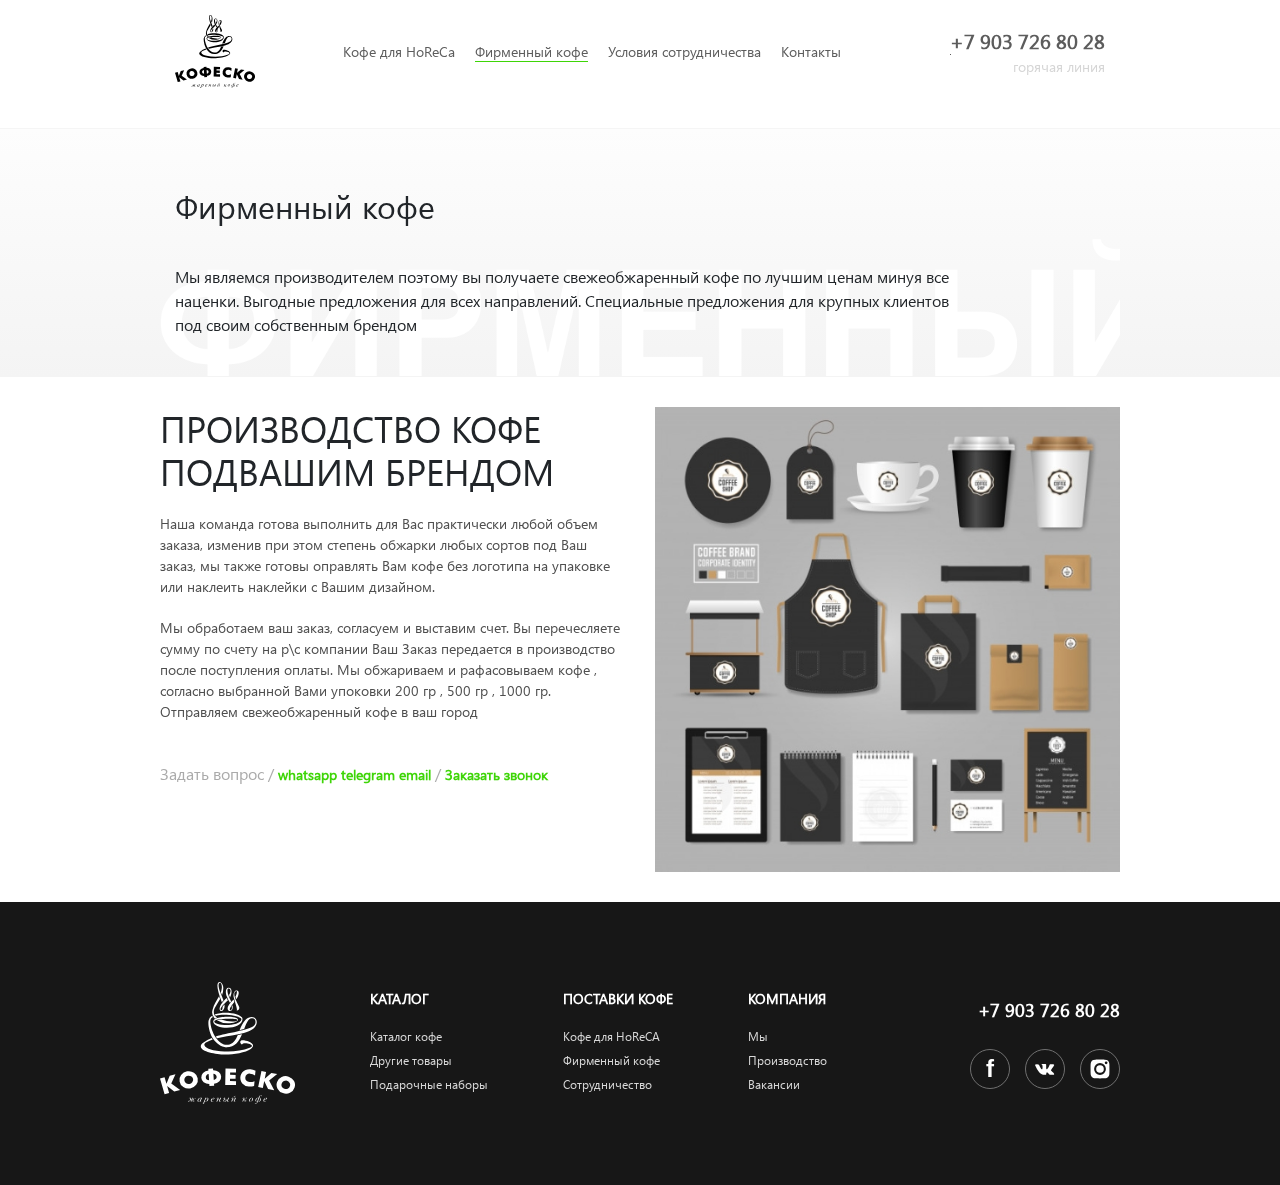
<file: branded.html>
<!DOCTYPE html>
<html lang="ru">

<head>
  <meta charset="UTF-8">
  <meta name="viewport" content="width=device-width, initial-scale=1.0">
  <meta http-equiv="X-UA-Compatible" content="ie=edge">
  <title>Кофеско - Фирменный</title>
  <link rel="stylesheet" href="css/normalize.css">
  <link rel="stylesheet" href="css/bootstrap.css">
  <link rel="stylesheet" href="css/slideout.css">
  <link rel="stylesheet" href="css/styles.css">
  <link rel="icon" href="img/favicon.png">
</head>

<body>

    <div class="filter-wrapper">
        <div class="filter-blur"></div>

        <nav class="mobile-menu" id="menu">


          <div class="mobile-header-menu">
            <a href="#" class="close-button"><img src="img/close.svg" alt="Иконка закрыть"></a>
            <a href="#"><img src="img/main-header-logo.svg" alt="Логотип Кофеско"></a>
          </div>

          <div class="mobile-main-menu">

            <ul class="mobile-menu-list">
              <li class="header-active-link">
                <a href="horeca.html">Кофе для HoReCa</a>
              </li>
              <li class="header-active-link">
                <a href="branded.html">Фирменный кофе</a>
              </li>
              <li class="header-active-link">
                <a href="conditions.html">Условия сотрудничества</a>
              </li>
              <li class="header-active-link">
                <a href="contacts.html">Контакты</a>
              </li>
            </ul>

            <div class="mobile-menu-socials">
                <a href="#"><svg xmlns="http://www.w3.org/2000/svg" width="40" height="40">
                    <g data-name="Group 15">
                      <g fill="none" stroke="#ffffff" data-name="Ellipse 1">
                        <circle cx="20" cy="20" r="20" stroke="none" />
                        <circle cx="20" cy="20" r="19.5" />
                      </g>
                      <text fill="#fff" font-family="Helvetica-Bold, Helvetica" font-size="24" font-weight="700"
                        transform="translate(16 28)">
                        <tspan x="0" y="0">f</tspan>
                      </text>
                    </g>
                  </svg>
                </a>
                <a href="#"><svg xmlns="http://www.w3.org/2000/svg" width="40" height="40">
                    <g data-name="Group 16">
                      <g fill="none" stroke="#ffffff" data-name="Ellipse 1">
                        <circle cx="20" cy="20" r="20" stroke="none" />
                        <circle cx="20" cy="20" r="19.5" />
                      </g>
                      <path fill="#fff" fill-rule="evenodd"
                        d="M26.516 21.905a26.12 26.12 0 0 1 1.879 1.89 5.493 5.493 0 0 1 .674.971c.259.5.024 1.054-.425 1.083h-2.8a2.158 2.158 0 0 1-1.78-.723c-.387-.394-.746-.814-1.118-1.221a2.647 2.647 0 0 0-.5-.447.584.584 0 0 0-.931.226 2.937 2.937 0 0 0-.294 1.3c-.03.658-.229.831-.89.862a7.149 7.149 0 0 1-4-.86 8.838 8.838 0 0 1-2.692-2.52 33.93 33.93 0 0 1-3.539-6.312c-.224-.5-.06-.765.489-.774a73.45 73.45 0 0 1 2.737 0 .8.8 0 0 1 .756.562 16.967 16.967 0 0 0 1.855 3.438 2.932 2.932 0 0 0 .7.77.426.426 0 0 0 .724-.208 2.385 2.385 0 0 0 .161-.721 10.737 10.737 0 0 0-.045-2.527 1.053 1.053 0 0 0-.9-.964c-.267-.051-.227-.15-.1-.3a1 1 0 0 1 .857-.427H20.5c.5.1.608.322.676.822v3.51c-.005.194.1.769.446.9.279.091.463-.132.631-.309a10.883 10.883 0 0 0 1.779-2.734c.214-.432.4-.881.576-1.329a.677.677 0 0 1 .714-.489h3.041a1.6 1.6 0 0 1 .269.016c.512.087.653.308.495.808a7.592 7.592 0 0 1-1.209 2.1c-.507.7-1.049 1.379-1.552 2.085-.462.645-.425.969.149 1.529zm0 0" />
                    </g>
                  </svg>
                </a>
                <a href="#"><svg class="instagram-icon" xmlns="http://www.w3.org/2000/svg" width="40" height="40">
                    <g data-name="Group 17">
                      <g fill="none" stroke="#ffffff" data-name="Ellipse 1">
                        <circle cx="20" cy="20" r="20" stroke="none" />
                        <circle cx="20" cy="20" r="19.5" />
                      </g>
                      <path fill="#fff" d="M23.828 20A3.828 3.828 0 1 1 20 16.172 3.828 3.828 0 0 1 23.828 20zm0 0"
                        data-name="Path 24" />
                      <path fill="#fff"
                        d="M28.952 13.227a3.8 3.8 0 0 0-2.18-2.18 6.354 6.354 0 0 0-2.132-.4c-1.211-.055-1.574-.067-4.641-.067s-3.43.012-4.641.067a6.358 6.358 0 0 0-2.132.4 3.8 3.8 0 0 0-2.18 2.18 6.356 6.356 0 0 0-.4 2.133c-.055 1.211-.067 1.574-.067 4.641s.012 3.43.067 4.641a6.354 6.354 0 0 0 .4 2.132 3.8 3.8 0 0 0 2.18 2.18 6.346 6.346 0 0 0 2.133.4c1.211.055 1.574.067 4.641.067s3.43-.012 4.641-.067a6.346 6.346 0 0 0 2.133-.4 3.8 3.8 0 0 0 2.18-2.18 6.36 6.36 0 0 0 .4-2.132c.055-1.211.067-1.574.067-4.641s-.012-3.43-.067-4.641a6.346 6.346 0 0 0-.402-2.133zM20 25.897a5.9 5.9 0 1 1 5.9-5.9 5.9 5.9 0 0 1-5.9 5.9zm6.13-10.649a1.378 1.378 0 1 1 1.378-1.378 1.378 1.378 0 0 1-1.378 1.378zm0 0"
                        data-name="Path 25" />
                      <path fill="none"
                        d="M20 0a20 20 0 1 0 20 20A20 20 0 0 0 20 0zm11.415 24.735a8.426 8.426 0 0 1-.534 2.788 5.872 5.872 0 0 1-3.359 3.359 8.432 8.432 0 0 1-2.787.534c-1.225.056-1.616.069-4.735.069s-3.51-.013-4.735-.069a8.432 8.432 0 0 1-2.787-.534 5.872 5.872 0 0 1-3.359-3.359 8.424 8.424 0 0 1-.534-2.787c-.056-1.225-.07-1.616-.07-4.735s.013-3.51.069-4.735a8.427 8.427 0 0 1 .533-2.788 5.876 5.876 0 0 1 3.359-3.359 8.434 8.434 0 0 1 2.788-.534c1.225-.056 1.616-.069 4.735-.069s3.51.013 4.735.07a8.435 8.435 0 0 1 2.788.533 5.874 5.874 0 0 1 3.359 3.359 8.425 8.425 0 0 1 .534 2.788c.056 1.225.069 1.616.069 4.735s-.013 3.509-.069 4.734zm0 0"
                        data-name="Path 26" />
                    </g>
                  </svg>
                </a>
              </div>

            <p>Сделано в <a href="http://web-elitit.ru/">Web-elitit.ru</a></p>

          </div>

        </nav>
      </div>

      <div id="panel">

  <div class="container-fluid inner-border-bottom">

    <div class="container">
      <div class="row inner-header-top">
        <div class="col-auto inner-header-logo">
          <a href="/"><img src="img/inner-header-logo.svg" alt="Логотип Кофеско"></a>
        </div>
        <div class="col-auto inner-header-navigation">
          <nav>
            <ul>
              <li><a href="horeca.html">Кофе для HoReCa</a></li>
              <li><a class="inner-header-navigation-link current" href="branded.html">Фирменный кофе</a></li>
              <li><a href="conditions.html">Условия сотрудничества</a></li>
              <li><a href="contacts.html">Контакты</a></li>
            </ul>
          </nav>
        </div>
        <div class="col-auto inner-header-cart-wrapper">
          <a href="#"><img src="img/main-header-cart-icon.svg" alt="Иконка корзины"></a>
        </div>
        <div class="col-auto inner-header-price-list">
          <a href="#">Прайс лист</a>
        </div>
        <div class="col-auto inner-header-contacts">
          <address>
            <a href="tel:+79037268028">+7 903 726 80 28</a>
            <p>горячая линия</p>
          </address>
        </div>
      </div>
      <div class="main-header-mobile">
          <a href="tel:+79037268028"><img class="telephone-button" src="img/inner-telephone.svg" alt="Иконка телефона"></a>
          <a href="index.html"><img src="img/inner-header-logo.svg" alt="Логтип Кофеско"></a>
          <a href="#"><img class="open-button" src="img/inner-menu-button.svg" alt="Иконка меню"></a>
        </div>
    </div>

  </div>

  <div class="container-fluid branded-background">
    <div class="container branded-background-text">
      <h2>Фирменный кофе</h2>
      <p>Мы являемся производителем поэтому вы получаете свежеобжаренный кофе по лучшим ценам минуя все наценки.
        Выгодные предложения для всех направлений. Специальные предложения для крупных клиентов под своим собственным
        брендом</p>
    </div>
  </div>

  <div class="container-fluid">
    <div class="container content">
      <div class="row">
        <div class="col-sm-12 col-md-12 col-lg-6 col-xl-7 amaretto-text-wrapper">
          <h2>ПРОИЗВОДСТВО КОФЕ<br>ПОДВАШИМ БРЕНДОМ</h2>
          <p>Наша команда готова выполнить для Вас практически любой объем заказа, изменив при этом степень обжарки
            любых сортов под Ваш заказ, мы также готовы оправлять Вам кофе без логотипа на упаковке или наклеить
            наклейки с Вашим дизайном.</p>
          <p>Мы обработаем ваш заказ, согласуем и выставим счет. Вы перечесляете сумму по счету на р\с компании Ваш
            Заказ
            передается в производство после поступления оплаты. Мы обжариваем и рафасовываем кофе , согласно выбранной
            Вами упоковки 200 гр , 500 гр , 1000 гр. Отправляем свежеобжаренный кофе в ваш город</p>
          <div class="inner-about-us-links">
            <span>Задать вопрос</span> / <a href="#">whatsapp</a> <a href="#">telegram</a> <a href="#">email</a> / <a
              href="">Заказать
              звонок</a>
          </div>
        </div>
        <div class="col-sm-12 col-md-12 col-lg-6 col-xl-5 amaretto-image-wrapper">
          <img src="img/branded-image.jpg" alt="Фирменный">
        </div>
      </div>
    </div>
  </div>


  <div class="container-fluid main-footer-background">
    <div class="container main-footer-wrapper">
        <div class="row main-footer">

            <div class="col-auto col-md-2 col-xl-auto main-footer-logo">
              <a href="/"><img src="img/main-header-logo.svg" alt="Логотип Кофеско"></a>
            </div>

            <div class="col-auto col-md-auto col-xl-auto main-footer-menu-item">
              <h2>КАТАЛОГ</h2>
              <nav>
                <ul>
                  <li><a href="#">Каталог кофе</a></li>
                  <li><a href="#">Другие товары</a></li>
                  <li><a href="#">Подарочные наборы</a></li>
                </ul>
              </nav>
            </div>

            <div class="col-auto col-md-auto col-xl-auto main-footer-menu-item">
              <h2>ПОСТАВКИ КОФЕ</h2>
              <nav>
                <ul>
                  <li><a href="horeca.html">Кофе для HoReCA</a></li>
                  <li><a href="branded.html">Фирменный кофе</a></li>
                  <li><a href="conditions.html">Сотрудничество</a></li>
                </ul>
              </nav>
            </div>

            <div class="col-auto col-md-auto col-xl-auto main-footer-menu-item">
              <h2>КОМПАНИЯ</h2>
              <nav>
                <ul>
                  <li><a href="#">Мы</a></li>
                  <li><a href="#">Производство</a></li>
                  <li><a href="#">Вакансии</a></li>
                </ul>
              </nav>
            </div>

            <div class="col-auto col-md-3 col-xl-auto main-footer-contacts">
              <address>
                <a href="tel:+79037268028">+7 903 726 80 28</a>
                <p>Пишите нам <a href="#">whatsapp</a> / <a href="#">telegram</a></p>
              </address>
              <div class="main-footer-socials">
                <a href="#"><svg xmlns="http://www.w3.org/2000/svg" width="40" height="40">
                    <g data-name="Group 15">
                      <g fill="none" stroke="#707070" data-name="Ellipse 1">
                        <circle cx="20" cy="20" r="20" stroke="none" />
                        <circle cx="20" cy="20" r="19.5" />
                      </g>
                      <text fill="#fff" font-family="Helvetica-Bold, Helvetica" font-size="24" font-weight="700"
                        transform="translate(16 28)">
                        <tspan x="0" y="0">f</tspan>
                      </text>
                    </g>
                  </svg>
                </a>
                <a href="#"><svg xmlns="http://www.w3.org/2000/svg" width="40" height="40">
                    <g data-name="Group 16">
                      <g fill="none" stroke="#707070" data-name="Ellipse 1">
                        <circle cx="20" cy="20" r="20" stroke="none" />
                        <circle cx="20" cy="20" r="19.5" />
                      </g>
                      <path fill="#fff" fill-rule="evenodd"
                        d="M26.516 21.905a26.12 26.12 0 0 1 1.879 1.89 5.493 5.493 0 0 1 .674.971c.259.5.024 1.054-.425 1.083h-2.8a2.158 2.158 0 0 1-1.78-.723c-.387-.394-.746-.814-1.118-1.221a2.647 2.647 0 0 0-.5-.447.584.584 0 0 0-.931.226 2.937 2.937 0 0 0-.294 1.3c-.03.658-.229.831-.89.862a7.149 7.149 0 0 1-4-.86 8.838 8.838 0 0 1-2.692-2.52 33.93 33.93 0 0 1-3.539-6.312c-.224-.5-.06-.765.489-.774a73.45 73.45 0 0 1 2.737 0 .8.8 0 0 1 .756.562 16.967 16.967 0 0 0 1.855 3.438 2.932 2.932 0 0 0 .7.77.426.426 0 0 0 .724-.208 2.385 2.385 0 0 0 .161-.721 10.737 10.737 0 0 0-.045-2.527 1.053 1.053 0 0 0-.9-.964c-.267-.051-.227-.15-.1-.3a1 1 0 0 1 .857-.427H20.5c.5.1.608.322.676.822v3.51c-.005.194.1.769.446.9.279.091.463-.132.631-.309a10.883 10.883 0 0 0 1.779-2.734c.214-.432.4-.881.576-1.329a.677.677 0 0 1 .714-.489h3.041a1.6 1.6 0 0 1 .269.016c.512.087.653.308.495.808a7.592 7.592 0 0 1-1.209 2.1c-.507.7-1.049 1.379-1.552 2.085-.462.645-.425.969.149 1.529zm0 0" />
                    </g>
                  </svg>
                </a>
                <a href="#"><svg class="instagram-icon" xmlns="http://www.w3.org/2000/svg" width="40" height="40">
                    <g data-name="Group 17">
                      <g fill="none" stroke="#707070" data-name="Ellipse 1">
                        <circle cx="20" cy="20" r="20" stroke="none" />
                        <circle cx="20" cy="20" r="19.5" />
                      </g>
                      <path fill="#fff" d="M23.828 20A3.828 3.828 0 1 1 20 16.172 3.828 3.828 0 0 1 23.828 20zm0 0"
                        data-name="Path 24" />
                      <path fill="#fff"
                        d="M28.952 13.227a3.8 3.8 0 0 0-2.18-2.18 6.354 6.354 0 0 0-2.132-.4c-1.211-.055-1.574-.067-4.641-.067s-3.43.012-4.641.067a6.358 6.358 0 0 0-2.132.4 3.8 3.8 0 0 0-2.18 2.18 6.356 6.356 0 0 0-.4 2.133c-.055 1.211-.067 1.574-.067 4.641s.012 3.43.067 4.641a6.354 6.354 0 0 0 .4 2.132 3.8 3.8 0 0 0 2.18 2.18 6.346 6.346 0 0 0 2.133.4c1.211.055 1.574.067 4.641.067s3.43-.012 4.641-.067a6.346 6.346 0 0 0 2.133-.4 3.8 3.8 0 0 0 2.18-2.18 6.36 6.36 0 0 0 .4-2.132c.055-1.211.067-1.574.067-4.641s-.012-3.43-.067-4.641a6.346 6.346 0 0 0-.402-2.133zM20 25.897a5.9 5.9 0 1 1 5.9-5.9 5.9 5.9 0 0 1-5.9 5.9zm6.13-10.649a1.378 1.378 0 1 1 1.378-1.378 1.378 1.378 0 0 1-1.378 1.378zm0 0"
                        data-name="Path 25" />
                      <path fill="none"
                        d="M20 0a20 20 0 1 0 20 20A20 20 0 0 0 20 0zm11.415 24.735a8.426 8.426 0 0 1-.534 2.788 5.872 5.872 0 0 1-3.359 3.359 8.432 8.432 0 0 1-2.787.534c-1.225.056-1.616.069-4.735.069s-3.51-.013-4.735-.069a8.432 8.432 0 0 1-2.787-.534 5.872 5.872 0 0 1-3.359-3.359 8.424 8.424 0 0 1-.534-2.787c-.056-1.225-.07-1.616-.07-4.735s.013-3.51.069-4.735a8.427 8.427 0 0 1 .533-2.788 5.876 5.876 0 0 1 3.359-3.359 8.434 8.434 0 0 1 2.788-.534c1.225-.056 1.616-.069 4.735-.069s3.51.013 4.735.07a8.435 8.435 0 0 1 2.788.533 5.874 5.874 0 0 1 3.359 3.359 8.425 8.425 0 0 1 .534 2.788c.056 1.225.069 1.616.069 4.735s-.013 3.509-.069 4.734zm0 0"
                        data-name="Path 26" />
                    </g>
                  </svg>
                </a>
              </div>
            </div>

          </div>
    </div>
  </div>

  </div>

  <script src="js/jquery.min.js"></script>
  <script src="js/bootstrap.bundle.min.js"></script>
  <script src="js/slideout.min.js"></script>
  <script src="js/scripts.js"></script>
</body>

</html>
</file>
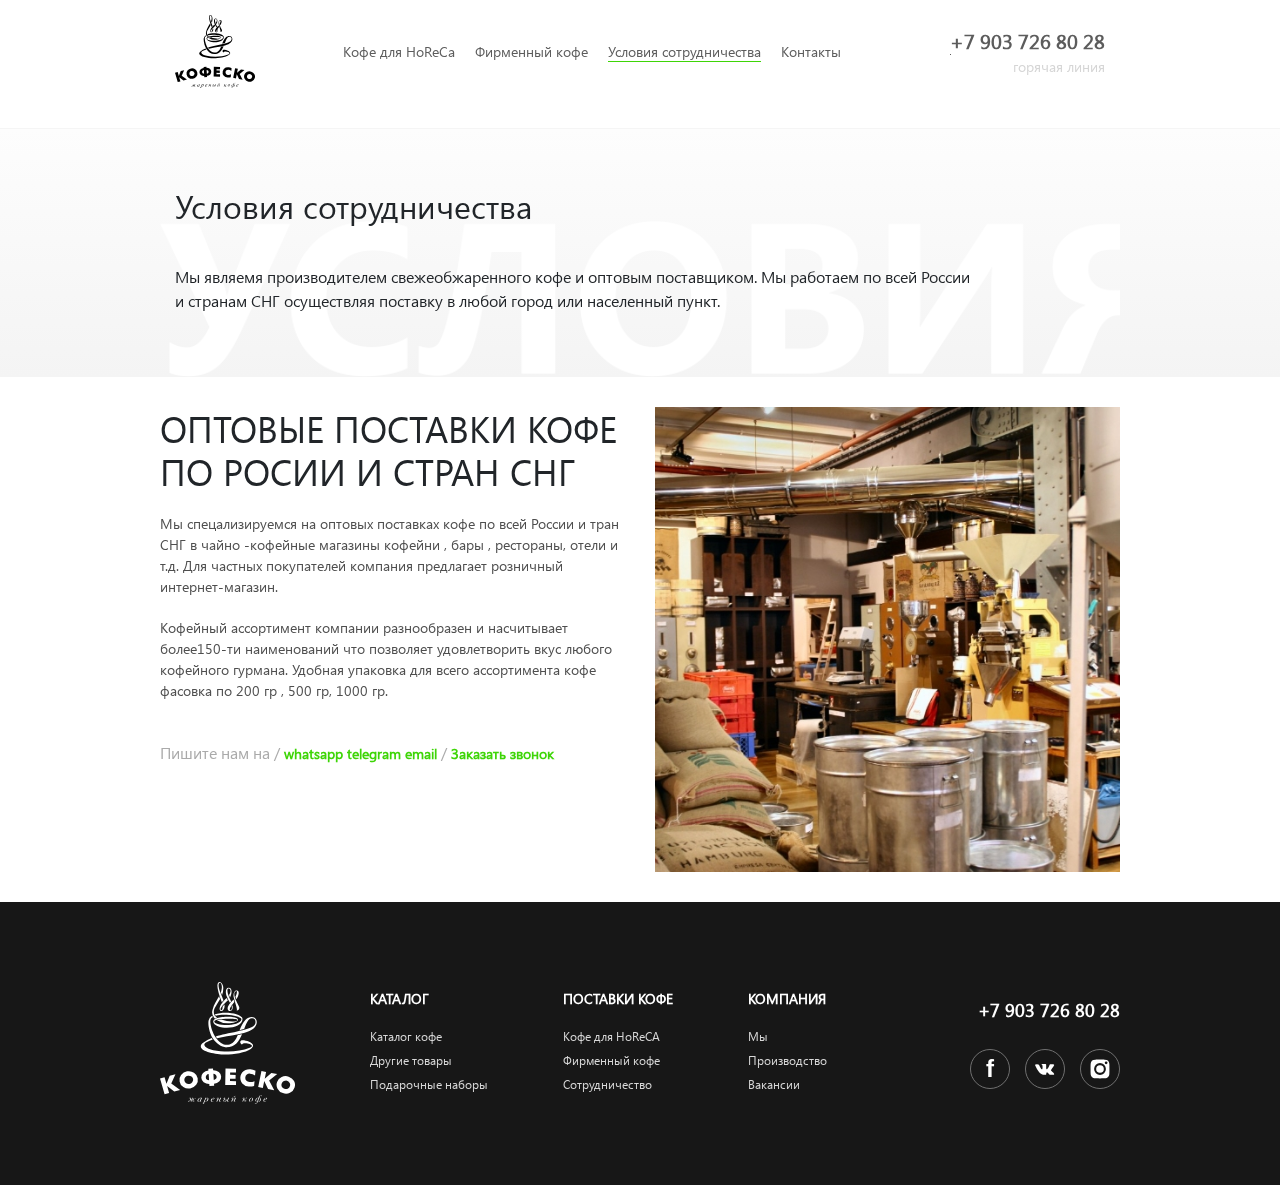
<file: conditions.html>
<!DOCTYPE html>
<html lang="ru">

<head>
  <meta charset="UTF-8">
  <meta name="viewport" content="width=device-width, initial-scale=1.0">
  <meta http-equiv="X-UA-Compatible" content="ie=edge">
  <title>Кофеско - Условия</title>
  <link rel="stylesheet" href="css/normalize.css">
  <link rel="stylesheet" href="css/bootstrap.css">
  <link rel="stylesheet" href="css/slideout.css">
  <link rel="stylesheet" href="css/styles.css">
  <link rel="icon" href="img/favicon.png">
</head>

<body>

    <div class="filter-wrapper">
        <div class="filter-blur"></div>

        <nav class="mobile-menu" id="menu">


          <div class="mobile-header-menu">
            <a href="#" class="close-button"><img src="img/close.svg" alt="Иконка закрыть"></a>
            <a href="#"><img src="img/main-header-logo.svg" alt="Логотип Кофеско"></a>
          </div>

          <div class="mobile-main-menu">

            <ul class="mobile-menu-list">
              <li class="header-active-link">
                <a href="horeca.html">Кофе для HoReCa</a>
              </li>
              <li class="header-active-link">
                <a href="branded.html">Фирменный кофе</a>
              </li>
              <li class="header-active-link">
                <a href="conditions.html">Условия сотрудничества</a>
              </li>
              <li class="header-active-link">
                <a href="contacts.html">Контакты</a>
              </li>
            </ul>

            <div class="mobile-menu-socials">
                <a href="#"><svg xmlns="http://www.w3.org/2000/svg" width="40" height="40">
                    <g data-name="Group 15">
                      <g fill="none" stroke="#ffffff" data-name="Ellipse 1">
                        <circle cx="20" cy="20" r="20" stroke="none" />
                        <circle cx="20" cy="20" r="19.5" />
                      </g>
                      <text fill="#fff" font-family="Helvetica-Bold, Helvetica" font-size="24" font-weight="700"
                        transform="translate(16 28)">
                        <tspan x="0" y="0">f</tspan>
                      </text>
                    </g>
                  </svg>
                </a>
                <a href="#"><svg xmlns="http://www.w3.org/2000/svg" width="40" height="40">
                    <g data-name="Group 16">
                      <g fill="none" stroke="#ffffff" data-name="Ellipse 1">
                        <circle cx="20" cy="20" r="20" stroke="none" />
                        <circle cx="20" cy="20" r="19.5" />
                      </g>
                      <path fill="#fff" fill-rule="evenodd"
                        d="M26.516 21.905a26.12 26.12 0 0 1 1.879 1.89 5.493 5.493 0 0 1 .674.971c.259.5.024 1.054-.425 1.083h-2.8a2.158 2.158 0 0 1-1.78-.723c-.387-.394-.746-.814-1.118-1.221a2.647 2.647 0 0 0-.5-.447.584.584 0 0 0-.931.226 2.937 2.937 0 0 0-.294 1.3c-.03.658-.229.831-.89.862a7.149 7.149 0 0 1-4-.86 8.838 8.838 0 0 1-2.692-2.52 33.93 33.93 0 0 1-3.539-6.312c-.224-.5-.06-.765.489-.774a73.45 73.45 0 0 1 2.737 0 .8.8 0 0 1 .756.562 16.967 16.967 0 0 0 1.855 3.438 2.932 2.932 0 0 0 .7.77.426.426 0 0 0 .724-.208 2.385 2.385 0 0 0 .161-.721 10.737 10.737 0 0 0-.045-2.527 1.053 1.053 0 0 0-.9-.964c-.267-.051-.227-.15-.1-.3a1 1 0 0 1 .857-.427H20.5c.5.1.608.322.676.822v3.51c-.005.194.1.769.446.9.279.091.463-.132.631-.309a10.883 10.883 0 0 0 1.779-2.734c.214-.432.4-.881.576-1.329a.677.677 0 0 1 .714-.489h3.041a1.6 1.6 0 0 1 .269.016c.512.087.653.308.495.808a7.592 7.592 0 0 1-1.209 2.1c-.507.7-1.049 1.379-1.552 2.085-.462.645-.425.969.149 1.529zm0 0" />
                    </g>
                  </svg>
                </a>
                <a href="#"><svg class="instagram-icon" xmlns="http://www.w3.org/2000/svg" width="40" height="40">
                    <g data-name="Group 17">
                      <g fill="none" stroke="#ffffff" data-name="Ellipse 1">
                        <circle cx="20" cy="20" r="20" stroke="none" />
                        <circle cx="20" cy="20" r="19.5" />
                      </g>
                      <path fill="#fff" d="M23.828 20A3.828 3.828 0 1 1 20 16.172 3.828 3.828 0 0 1 23.828 20zm0 0"
                        data-name="Path 24" />
                      <path fill="#fff"
                        d="M28.952 13.227a3.8 3.8 0 0 0-2.18-2.18 6.354 6.354 0 0 0-2.132-.4c-1.211-.055-1.574-.067-4.641-.067s-3.43.012-4.641.067a6.358 6.358 0 0 0-2.132.4 3.8 3.8 0 0 0-2.18 2.18 6.356 6.356 0 0 0-.4 2.133c-.055 1.211-.067 1.574-.067 4.641s.012 3.43.067 4.641a6.354 6.354 0 0 0 .4 2.132 3.8 3.8 0 0 0 2.18 2.18 6.346 6.346 0 0 0 2.133.4c1.211.055 1.574.067 4.641.067s3.43-.012 4.641-.067a6.346 6.346 0 0 0 2.133-.4 3.8 3.8 0 0 0 2.18-2.18 6.36 6.36 0 0 0 .4-2.132c.055-1.211.067-1.574.067-4.641s-.012-3.43-.067-4.641a6.346 6.346 0 0 0-.402-2.133zM20 25.897a5.9 5.9 0 1 1 5.9-5.9 5.9 5.9 0 0 1-5.9 5.9zm6.13-10.649a1.378 1.378 0 1 1 1.378-1.378 1.378 1.378 0 0 1-1.378 1.378zm0 0"
                        data-name="Path 25" />
                      <path fill="none"
                        d="M20 0a20 20 0 1 0 20 20A20 20 0 0 0 20 0zm11.415 24.735a8.426 8.426 0 0 1-.534 2.788 5.872 5.872 0 0 1-3.359 3.359 8.432 8.432 0 0 1-2.787.534c-1.225.056-1.616.069-4.735.069s-3.51-.013-4.735-.069a8.432 8.432 0 0 1-2.787-.534 5.872 5.872 0 0 1-3.359-3.359 8.424 8.424 0 0 1-.534-2.787c-.056-1.225-.07-1.616-.07-4.735s.013-3.51.069-4.735a8.427 8.427 0 0 1 .533-2.788 5.876 5.876 0 0 1 3.359-3.359 8.434 8.434 0 0 1 2.788-.534c1.225-.056 1.616-.069 4.735-.069s3.51.013 4.735.07a8.435 8.435 0 0 1 2.788.533 5.874 5.874 0 0 1 3.359 3.359 8.425 8.425 0 0 1 .534 2.788c.056 1.225.069 1.616.069 4.735s-.013 3.509-.069 4.734zm0 0"
                        data-name="Path 26" />
                    </g>
                  </svg>
                </a>
              </div>

            <p>Сделано в <a href="http://web-elitit.ru/">Web-elitit.ru</a></p>

          </div>

        </nav>
      </div>

      <div id="panel">

  <div class="container-fluid inner-border-bottom">

    <div class="container">
      <div class="row inner-header-top">
        <div class="col-auto inner-header-logo">
          <a href="/"><img src="img/inner-header-logo.svg" alt="Логотип Кофеско"></a>
        </div>
        <div class="col-auto inner-header-navigation">
          <nav>
            <ul>
              <li><a href="horeca.html">Кофе для HoReCa</a></li>
              <li><a href="branded.html">Фирменный кофе</a></li>
              <li><a class="inner-header-navigation-link current" href="conditions.html">Условия сотрудничества</a></li>
              <li><a href="contacts.html">Контакты</a></li>
            </ul>
          </nav>
        </div>
        <div class="col-auto inner-header-cart-wrapper">
          <a href="#"><img src="img/main-header-cart-icon.svg" alt="Иконка корзины"></a>
        </div>
        <div class="col-auto inner-header-price-list">
          <a href="#">Прайс лист</a>
        </div>
        <div class="col-auto inner-header-contacts">
          <address>
            <a href="tel:+79037268028">+7 903 726 80 28</a>
            <p>горячая линия</p>
          </address>
        </div>
      </div>
      <div class="main-header-mobile">
          <a href="tel:+79037268028"><img class="telephone-button" src="img/inner-telephone.svg" alt="Иконка телефона"></a>
          <a href="index.html"><img src="img/inner-header-logo.svg" alt="Логтип Кофеско"></a>
          <a href="#"><img class="open-button" src="img/inner-menu-button.svg" alt="Иконка меню"></a>
        </div>
    </div>

  </div>

  <div class="container-fluid branded-background">
    <div class="container branded-background-text conditions-background-text">
      <h2>Условия сотрудничества</h2>
      <p>Мы являемя производителем свежеобжаренного кофе и оптовым поставщиком. Мы работаем по всей России и странам СНГ
        осуществляя поставку в любой город или населенный пункт.</p>
    </div>
  </div>

  <div class="container-fluid">
    <div class="container content">
      <div class="row">
        <div class="col-sm-12 col-md-12 col-lg-6 col-xl-7 amaretto-text-wrapper">
          <h2>ОПТОВЫЕ ПОСТАВКИ КОФЕ<br>ПО РОСИИ И СТРАН СНГ</h2>
          <p>Мы спецализируемся на оптовых поставках кофе по всей России и тран СНГ в чайно -кофейные магазины кофейни ,
            бары , рестораны, отели и т.д. Для частных покупателей компания предлагает розничный интернет-магазин.</p>
          <p>Кофейный ассортимент компании разнообразен и насчитывает более150-ти наименований что позволяет
            удовлетворить вкус любого кофейного гурмана. Удобная упаковка для всего ассортимента кофе фасовка по 200 гр
            , 500 гр, 1000 гр.</p>
          <div class="inner-about-us-links">
            <span>Пишите нам на</span> / <a href="#">whatsapp</a> <a href="#">telegram</a> <a href="#">email</a> / <a
              href="">Заказать
              звонок</a>
          </div>
        </div>
        <div class="col-sm-12 col-md-12 col-lg-6 col-xl-5 amaretto-image-wrapper">
          <img src="img/conditions-image.jpg" alt="Условия">
        </div>
      </div>
    </div>
  </div>

  <div class="container-fluid main-footer-background">
    <div class="container main-footer-wrapper">
        <div class="row main-footer">

            <div class="col-auto col-md-2 col-xl-auto main-footer-logo">
              <a href="/"><img src="img/main-header-logo.svg" alt="Логотип Кофеско"></a>
            </div>

            <div class="col-auto col-md-auto col-xl-auto main-footer-menu-item">
              <h2>КАТАЛОГ</h2>
              <nav>
                <ul>
                  <li><a href="#">Каталог кофе</a></li>
                  <li><a href="#">Другие товары</a></li>
                  <li><a href="#">Подарочные наборы</a></li>
                </ul>
              </nav>
            </div>

            <div class="col-auto col-md-auto col-xl-auto main-footer-menu-item">
              <h2>ПОСТАВКИ КОФЕ</h2>
              <nav>
                <ul>
                  <li><a href="horeca.html">Кофе для HoReCA</a></li>
                  <li><a href="branded.html">Фирменный кофе</a></li>
                  <li><a href="conditions.html">Сотрудничество</a></li>
                </ul>
              </nav>
            </div>

            <div class="col-auto col-md-auto col-xl-auto main-footer-menu-item">
              <h2>КОМПАНИЯ</h2>
              <nav>
                <ul>
                  <li><a href="#">Мы</a></li>
                  <li><a href="#">Производство</a></li>
                  <li><a href="#">Вакансии</a></li>
                </ul>
              </nav>
            </div>

            <div class="col-auto col-md-3 col-xl-auto main-footer-contacts">
              <address>
                <a href="tel:+79037268028">+7 903 726 80 28</a>
                <p>Пишите нам <a href="#">whatsapp</a> / <a href="#">telegram</a></p>
              </address>
              <div class="main-footer-socials">
                <a href="#"><svg xmlns="http://www.w3.org/2000/svg" width="40" height="40">
                    <g data-name="Group 15">
                      <g fill="none" stroke="#707070" data-name="Ellipse 1">
                        <circle cx="20" cy="20" r="20" stroke="none" />
                        <circle cx="20" cy="20" r="19.5" />
                      </g>
                      <text fill="#fff" font-family="Helvetica-Bold, Helvetica" font-size="24" font-weight="700"
                        transform="translate(16 28)">
                        <tspan x="0" y="0">f</tspan>
                      </text>
                    </g>
                  </svg>
                </a>
                <a href="#"><svg xmlns="http://www.w3.org/2000/svg" width="40" height="40">
                    <g data-name="Group 16">
                      <g fill="none" stroke="#707070" data-name="Ellipse 1">
                        <circle cx="20" cy="20" r="20" stroke="none" />
                        <circle cx="20" cy="20" r="19.5" />
                      </g>
                      <path fill="#fff" fill-rule="evenodd"
                        d="M26.516 21.905a26.12 26.12 0 0 1 1.879 1.89 5.493 5.493 0 0 1 .674.971c.259.5.024 1.054-.425 1.083h-2.8a2.158 2.158 0 0 1-1.78-.723c-.387-.394-.746-.814-1.118-1.221a2.647 2.647 0 0 0-.5-.447.584.584 0 0 0-.931.226 2.937 2.937 0 0 0-.294 1.3c-.03.658-.229.831-.89.862a7.149 7.149 0 0 1-4-.86 8.838 8.838 0 0 1-2.692-2.52 33.93 33.93 0 0 1-3.539-6.312c-.224-.5-.06-.765.489-.774a73.45 73.45 0 0 1 2.737 0 .8.8 0 0 1 .756.562 16.967 16.967 0 0 0 1.855 3.438 2.932 2.932 0 0 0 .7.77.426.426 0 0 0 .724-.208 2.385 2.385 0 0 0 .161-.721 10.737 10.737 0 0 0-.045-2.527 1.053 1.053 0 0 0-.9-.964c-.267-.051-.227-.15-.1-.3a1 1 0 0 1 .857-.427H20.5c.5.1.608.322.676.822v3.51c-.005.194.1.769.446.9.279.091.463-.132.631-.309a10.883 10.883 0 0 0 1.779-2.734c.214-.432.4-.881.576-1.329a.677.677 0 0 1 .714-.489h3.041a1.6 1.6 0 0 1 .269.016c.512.087.653.308.495.808a7.592 7.592 0 0 1-1.209 2.1c-.507.7-1.049 1.379-1.552 2.085-.462.645-.425.969.149 1.529zm0 0" />
                    </g>
                  </svg>
                </a>
                <a href="#"><svg class="instagram-icon" xmlns="http://www.w3.org/2000/svg" width="40" height="40">
                    <g data-name="Group 17">
                      <g fill="none" stroke="#707070" data-name="Ellipse 1">
                        <circle cx="20" cy="20" r="20" stroke="none" />
                        <circle cx="20" cy="20" r="19.5" />
                      </g>
                      <path fill="#fff" d="M23.828 20A3.828 3.828 0 1 1 20 16.172 3.828 3.828 0 0 1 23.828 20zm0 0"
                        data-name="Path 24" />
                      <path fill="#fff"
                        d="M28.952 13.227a3.8 3.8 0 0 0-2.18-2.18 6.354 6.354 0 0 0-2.132-.4c-1.211-.055-1.574-.067-4.641-.067s-3.43.012-4.641.067a6.358 6.358 0 0 0-2.132.4 3.8 3.8 0 0 0-2.18 2.18 6.356 6.356 0 0 0-.4 2.133c-.055 1.211-.067 1.574-.067 4.641s.012 3.43.067 4.641a6.354 6.354 0 0 0 .4 2.132 3.8 3.8 0 0 0 2.18 2.18 6.346 6.346 0 0 0 2.133.4c1.211.055 1.574.067 4.641.067s3.43-.012 4.641-.067a6.346 6.346 0 0 0 2.133-.4 3.8 3.8 0 0 0 2.18-2.18 6.36 6.36 0 0 0 .4-2.132c.055-1.211.067-1.574.067-4.641s-.012-3.43-.067-4.641a6.346 6.346 0 0 0-.402-2.133zM20 25.897a5.9 5.9 0 1 1 5.9-5.9 5.9 5.9 0 0 1-5.9 5.9zm6.13-10.649a1.378 1.378 0 1 1 1.378-1.378 1.378 1.378 0 0 1-1.378 1.378zm0 0"
                        data-name="Path 25" />
                      <path fill="none"
                        d="M20 0a20 20 0 1 0 20 20A20 20 0 0 0 20 0zm11.415 24.735a8.426 8.426 0 0 1-.534 2.788 5.872 5.872 0 0 1-3.359 3.359 8.432 8.432 0 0 1-2.787.534c-1.225.056-1.616.069-4.735.069s-3.51-.013-4.735-.069a8.432 8.432 0 0 1-2.787-.534 5.872 5.872 0 0 1-3.359-3.359 8.424 8.424 0 0 1-.534-2.787c-.056-1.225-.07-1.616-.07-4.735s.013-3.51.069-4.735a8.427 8.427 0 0 1 .533-2.788 5.876 5.876 0 0 1 3.359-3.359 8.434 8.434 0 0 1 2.788-.534c1.225-.056 1.616-.069 4.735-.069s3.51.013 4.735.07a8.435 8.435 0 0 1 2.788.533 5.874 5.874 0 0 1 3.359 3.359 8.425 8.425 0 0 1 .534 2.788c.056 1.225.069 1.616.069 4.735s-.013 3.509-.069 4.734zm0 0"
                        data-name="Path 26" />
                    </g>
                  </svg>
                </a>
              </div>
            </div>

          </div>
    </div>
  </div>

  </div>

  <script src="js/jquery.min.js"></script>
  <script src="js/bootstrap.bundle.min.js"></script>
  <script src="js/slideout.min.js"></script>
  <script src="js/scripts.js"></script>
</body>

</html>
</file>
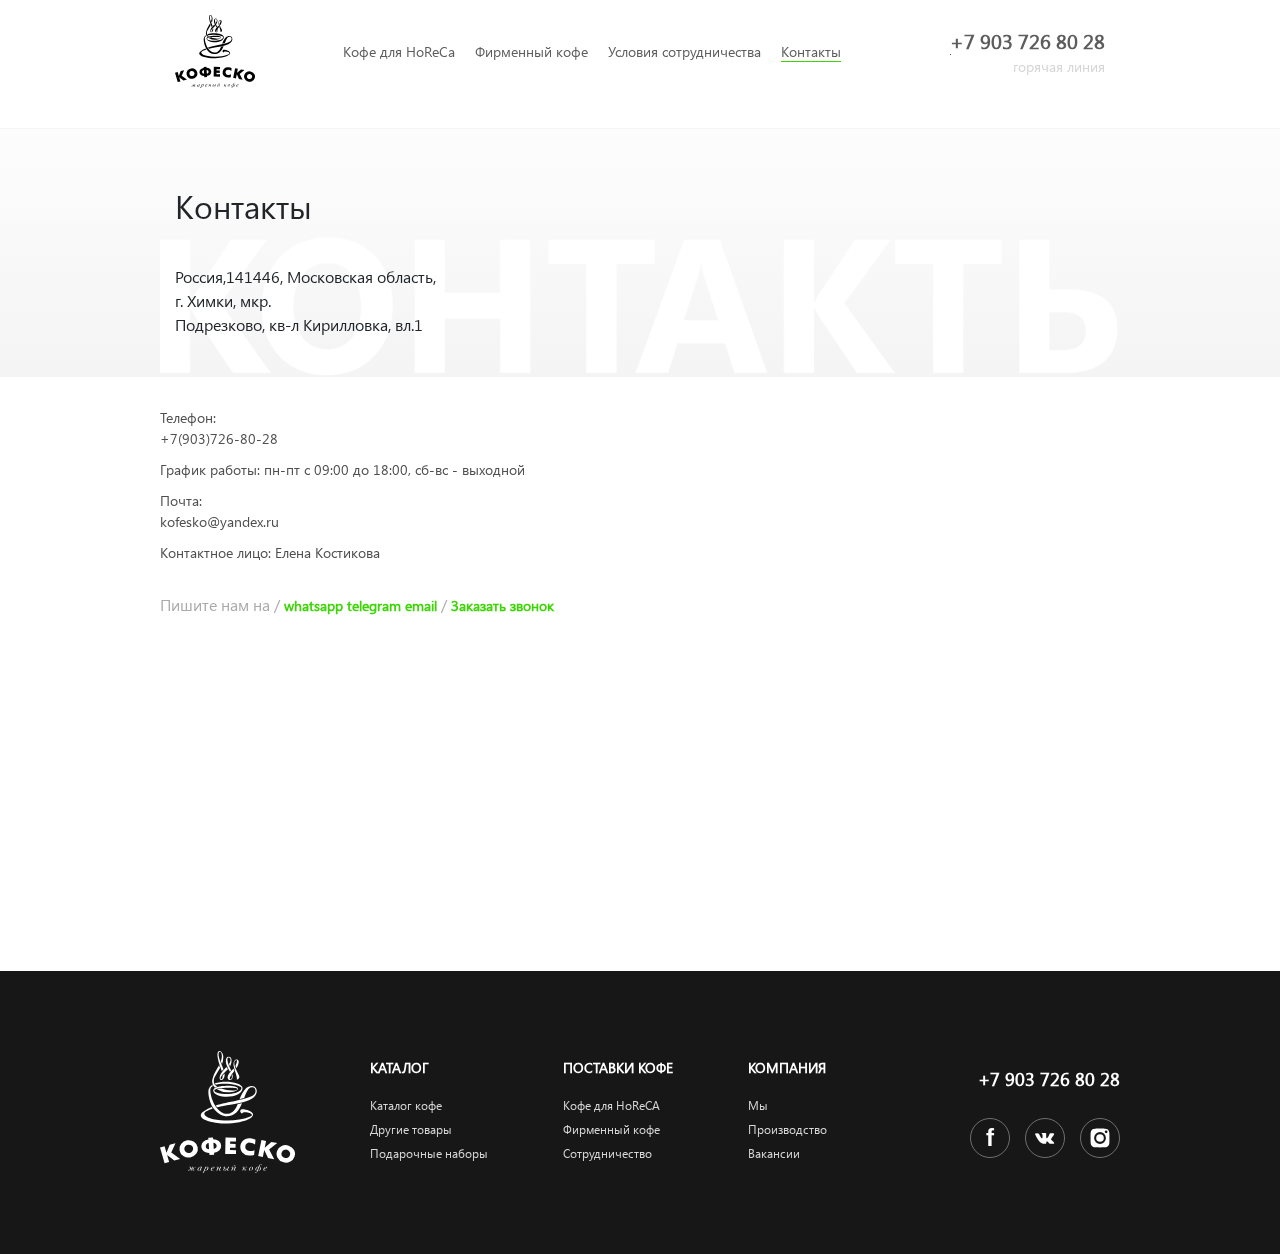
<file: contacts.html>
<!DOCTYPE html>
<html lang="ru">

<head>
  <meta charset="UTF-8">
  <meta name="viewport" content="width=device-width, initial-scale=1.0">
  <meta http-equiv="X-UA-Compatible" content="ie=edge">
  <title>Кофеско - Контакты</title>
  <link rel="stylesheet" href="css/normalize.css">
  <link rel="stylesheet" href="css/bootstrap.css">
  <link rel="stylesheet" href="css/slideout.css">
  <link rel="stylesheet" href="css/styles.css">
  <link rel="icon" href="img/favicon.png">
</head>

<body>

    <div class="filter-wrapper">
        <div class="filter-blur"></div>

        <nav class="mobile-menu" id="menu">


          <div class="mobile-header-menu">
            <a href="#" class="close-button"><img src="img/close.svg" alt="Иконка закрыть"></a>
            <a href="#"><img src="img/main-header-logo.svg" alt="Логотип Кофеско"></a>
          </div>

          <div class="mobile-main-menu">

            <ul class="mobile-menu-list">
              <li class="header-active-link">
                <a href="horeca.html">Кофе для HoReCa</a>
              </li>
              <li class="header-active-link">
                <a href="branded.html">Фирменный кофе</a>
              </li>
              <li class="header-active-link">
                <a href="conditions.html">Условия сотрудничества</a>
              </li>
              <li class="header-active-link">
                <a href="contacts.html">Контакты</a>
              </li>
            </ul>

            <div class="mobile-menu-socials">
                <a href="#"><svg xmlns="http://www.w3.org/2000/svg" width="40" height="40">
                    <g data-name="Group 15">
                      <g fill="none" stroke="#ffffff" data-name="Ellipse 1">
                        <circle cx="20" cy="20" r="20" stroke="none" />
                        <circle cx="20" cy="20" r="19.5" />
                      </g>
                      <text fill="#fff" font-family="Helvetica-Bold, Helvetica" font-size="24" font-weight="700"
                        transform="translate(16 28)">
                        <tspan x="0" y="0">f</tspan>
                      </text>
                    </g>
                  </svg>
                </a>
                <a href="#"><svg xmlns="http://www.w3.org/2000/svg" width="40" height="40">
                    <g data-name="Group 16">
                      <g fill="none" stroke="#ffffff" data-name="Ellipse 1">
                        <circle cx="20" cy="20" r="20" stroke="none" />
                        <circle cx="20" cy="20" r="19.5" />
                      </g>
                      <path fill="#fff" fill-rule="evenodd"
                        d="M26.516 21.905a26.12 26.12 0 0 1 1.879 1.89 5.493 5.493 0 0 1 .674.971c.259.5.024 1.054-.425 1.083h-2.8a2.158 2.158 0 0 1-1.78-.723c-.387-.394-.746-.814-1.118-1.221a2.647 2.647 0 0 0-.5-.447.584.584 0 0 0-.931.226 2.937 2.937 0 0 0-.294 1.3c-.03.658-.229.831-.89.862a7.149 7.149 0 0 1-4-.86 8.838 8.838 0 0 1-2.692-2.52 33.93 33.93 0 0 1-3.539-6.312c-.224-.5-.06-.765.489-.774a73.45 73.45 0 0 1 2.737 0 .8.8 0 0 1 .756.562 16.967 16.967 0 0 0 1.855 3.438 2.932 2.932 0 0 0 .7.77.426.426 0 0 0 .724-.208 2.385 2.385 0 0 0 .161-.721 10.737 10.737 0 0 0-.045-2.527 1.053 1.053 0 0 0-.9-.964c-.267-.051-.227-.15-.1-.3a1 1 0 0 1 .857-.427H20.5c.5.1.608.322.676.822v3.51c-.005.194.1.769.446.9.279.091.463-.132.631-.309a10.883 10.883 0 0 0 1.779-2.734c.214-.432.4-.881.576-1.329a.677.677 0 0 1 .714-.489h3.041a1.6 1.6 0 0 1 .269.016c.512.087.653.308.495.808a7.592 7.592 0 0 1-1.209 2.1c-.507.7-1.049 1.379-1.552 2.085-.462.645-.425.969.149 1.529zm0 0" />
                    </g>
                  </svg>
                </a>
                <a href="#"><svg class="instagram-icon" xmlns="http://www.w3.org/2000/svg" width="40" height="40">
                    <g data-name="Group 17">
                      <g fill="none" stroke="#ffffff" data-name="Ellipse 1">
                        <circle cx="20" cy="20" r="20" stroke="none" />
                        <circle cx="20" cy="20" r="19.5" />
                      </g>
                      <path fill="#fff" d="M23.828 20A3.828 3.828 0 1 1 20 16.172 3.828 3.828 0 0 1 23.828 20zm0 0"
                        data-name="Path 24" />
                      <path fill="#fff"
                        d="M28.952 13.227a3.8 3.8 0 0 0-2.18-2.18 6.354 6.354 0 0 0-2.132-.4c-1.211-.055-1.574-.067-4.641-.067s-3.43.012-4.641.067a6.358 6.358 0 0 0-2.132.4 3.8 3.8 0 0 0-2.18 2.18 6.356 6.356 0 0 0-.4 2.133c-.055 1.211-.067 1.574-.067 4.641s.012 3.43.067 4.641a6.354 6.354 0 0 0 .4 2.132 3.8 3.8 0 0 0 2.18 2.18 6.346 6.346 0 0 0 2.133.4c1.211.055 1.574.067 4.641.067s3.43-.012 4.641-.067a6.346 6.346 0 0 0 2.133-.4 3.8 3.8 0 0 0 2.18-2.18 6.36 6.36 0 0 0 .4-2.132c.055-1.211.067-1.574.067-4.641s-.012-3.43-.067-4.641a6.346 6.346 0 0 0-.402-2.133zM20 25.897a5.9 5.9 0 1 1 5.9-5.9 5.9 5.9 0 0 1-5.9 5.9zm6.13-10.649a1.378 1.378 0 1 1 1.378-1.378 1.378 1.378 0 0 1-1.378 1.378zm0 0"
                        data-name="Path 25" />
                      <path fill="none"
                        d="M20 0a20 20 0 1 0 20 20A20 20 0 0 0 20 0zm11.415 24.735a8.426 8.426 0 0 1-.534 2.788 5.872 5.872 0 0 1-3.359 3.359 8.432 8.432 0 0 1-2.787.534c-1.225.056-1.616.069-4.735.069s-3.51-.013-4.735-.069a8.432 8.432 0 0 1-2.787-.534 5.872 5.872 0 0 1-3.359-3.359 8.424 8.424 0 0 1-.534-2.787c-.056-1.225-.07-1.616-.07-4.735s.013-3.51.069-4.735a8.427 8.427 0 0 1 .533-2.788 5.876 5.876 0 0 1 3.359-3.359 8.434 8.434 0 0 1 2.788-.534c1.225-.056 1.616-.069 4.735-.069s3.51.013 4.735.07a8.435 8.435 0 0 1 2.788.533 5.874 5.874 0 0 1 3.359 3.359 8.425 8.425 0 0 1 .534 2.788c.056 1.225.069 1.616.069 4.735s-.013 3.509-.069 4.734zm0 0"
                        data-name="Path 26" />
                    </g>
                  </svg>
                </a>
              </div>

            <p>Сделано в <a href="http://web-elitit.ru/">Web-elitit.ru</a></p>

          </div>

        </nav>
      </div>

      <div id="panel">

  <div class="container-fluid inner-border-bottom">
    <div class="container">
      <div class="row inner-header-top">
        <div class="col-auto inner-header-logo">
          <a href="/"><img src="img/inner-header-logo.svg" alt="Логотип Кофеско"></a>
        </div>
        <div class="col-auto inner-header-navigation">
          <nav>
            <ul>
              <li><a href="horeca.html">Кофе для HoReCa</a></li>
              <li><a href="branded.html">Фирменный кофе</a></li>
              <li><a href="conditions.html">Условия сотрудничества</a></li>
              <li><a class="inner-header-navigation-link current" href="contacts.html">Контакты</a></li>
            </ul>
          </nav>
        </div>
        <div class="col-auto inner-header-cart-wrapper">
          <a href="#"><img src="img/main-header-cart-icon.svg" alt="Иконка корзины"></a>
        </div>
        <div class="col-auto inner-header-price-list">
          <a href="#">Прайс лист</a>
        </div>
        <div class="col-auto inner-header-contacts">
          <address>
            <a href="tel:+79037268028">+7 903 726 80 28</a>
            <p>горячая линия</p>
          </address>
        </div>
      </div>
      <div class="main-header-mobile">
          <a href="tel:+79037268028"><img class="telephone-button" src="img/inner-telephone.svg" alt="Иконка телефона"></a>
          <a href="index.html"><img src="img/inner-header-logo.svg" alt="Логтип Кофеско"></a>
          <a href="#"><img class="open-button" src="img/inner-menu-button.svg" alt="Иконка меню"></a>
        </div>
    </div>
  </div>

  <div class="container-fluid branded-background">
    <div class="container branded-background-text contacts-background-text">
      <h2>Контакты</h2>
      <address>Россия,141446, Московская область,<br>
        г. Химки, мкр.<br>
        Подрезково, кв-л Кирилловка, вл.1</address>
    </div>
  </div>

  <div class="container-fluid">
    <div class="container content">
      <div class="row">
        <div class="col-sm-12 col-md-12 col-lg-6 col-xl-7 amaretto-text-wrapper">
          <div class="contacts-wrapper">
            <div class="contacts-tel">
              Телефон:
              <a href="tel:+79037268028">+7(903)726-80-28</a>
            </div>

            <div class="contacats-working-days">
              График работы:
              пн-пт с 09:00 до 18:00, сб-вс - выходной
            </div>

            <div class="contacts-mail">
              Почта:
              <a href="mailto:kofesko@yandex.ru">kofesko@yandex.ru</a>
            </div>

            <div class="contacts-person">
              Контактное лицо:
              Елена Костикова
            </div>
          </div>
          <div class="inner-about-us-links">
            <span>Пишите нам на</span> / <a href="#">whatsapp</a> <a href="#">telegram</a> <a href="#">email</a> / <a
              href="">Заказать
              звонок</a>
          </div>
        </div>
        <div class="col-sm-12 col-md-12 col-lg-6 col-xl-5 amaretto-image-wrapper">
          <iframe
            src="https://yandex.ru/map-widget/v1/?um=constructor%3Af016d426d7e365e5e6776221a34a5cf5357849ba72c5e02e43416259dfabb169&amp;source=constructor"
            width="534" height="534" frameborder="0">
            <img src="img/contacts-image.jpg" alt="Контакты">
          </iframe>
        </div>
      </div>
    </div>
  </div>

  <div class="container-fluid main-footer-background">
    <div class="container main-footer-wrapper">
        <div class="row main-footer">

            <div class="col-auto col-md-2 col-xl-auto main-footer-logo">
              <a href="/"><img src="img/main-header-logo.svg" alt="Логотип Кофеско"></a>
            </div>

            <div class="col-auto col-md-auto col-xl-auto main-footer-menu-item">
              <h2>КАТАЛОГ</h2>
              <nav>
                <ul>
                  <li><a href="#">Каталог кофе</a></li>
                  <li><a href="#">Другие товары</a></li>
                  <li><a href="#">Подарочные наборы</a></li>
                </ul>
              </nav>
            </div>

            <div class="col-auto col-md-auto col-xl-auto main-footer-menu-item">
              <h2>ПОСТАВКИ КОФЕ</h2>
              <nav>
                <ul>
                  <li><a href="horeca.html">Кофе для HoReCA</a></li>
                  <li><a href="branded.html">Фирменный кофе</a></li>
                  <li><a href="conditions.html">Сотрудничество</a></li>
                </ul>
              </nav>
            </div>

            <div class="col-auto col-md-auto col-xl-auto main-footer-menu-item">
              <h2>КОМПАНИЯ</h2>
              <nav>
                <ul>
                  <li><a href="#">Мы</a></li>
                  <li><a href="#">Производство</a></li>
                  <li><a href="#">Вакансии</a></li>
                </ul>
              </nav>
            </div>

            <div class="col-auto col-md-3 col-xl-auto main-footer-contacts">
              <address>
                <a href="tel:+79037268028">+7 903 726 80 28</a>
                <p>Пишите нам <a href="#">whatsapp</a> / <a href="#">telegram</a></p>
              </address>
              <div class="main-footer-socials">
                <a href="#"><svg xmlns="http://www.w3.org/2000/svg" width="40" height="40">
                    <g data-name="Group 15">
                      <g fill="none" stroke="#707070" data-name="Ellipse 1">
                        <circle cx="20" cy="20" r="20" stroke="none" />
                        <circle cx="20" cy="20" r="19.5" />
                      </g>
                      <text fill="#fff" font-family="Helvetica-Bold, Helvetica" font-size="24" font-weight="700"
                        transform="translate(16 28)">
                        <tspan x="0" y="0">f</tspan>
                      </text>
                    </g>
                  </svg>
                </a>
                <a href="#"><svg xmlns="http://www.w3.org/2000/svg" width="40" height="40">
                    <g data-name="Group 16">
                      <g fill="none" stroke="#707070" data-name="Ellipse 1">
                        <circle cx="20" cy="20" r="20" stroke="none" />
                        <circle cx="20" cy="20" r="19.5" />
                      </g>
                      <path fill="#fff" fill-rule="evenodd"
                        d="M26.516 21.905a26.12 26.12 0 0 1 1.879 1.89 5.493 5.493 0 0 1 .674.971c.259.5.024 1.054-.425 1.083h-2.8a2.158 2.158 0 0 1-1.78-.723c-.387-.394-.746-.814-1.118-1.221a2.647 2.647 0 0 0-.5-.447.584.584 0 0 0-.931.226 2.937 2.937 0 0 0-.294 1.3c-.03.658-.229.831-.89.862a7.149 7.149 0 0 1-4-.86 8.838 8.838 0 0 1-2.692-2.52 33.93 33.93 0 0 1-3.539-6.312c-.224-.5-.06-.765.489-.774a73.45 73.45 0 0 1 2.737 0 .8.8 0 0 1 .756.562 16.967 16.967 0 0 0 1.855 3.438 2.932 2.932 0 0 0 .7.77.426.426 0 0 0 .724-.208 2.385 2.385 0 0 0 .161-.721 10.737 10.737 0 0 0-.045-2.527 1.053 1.053 0 0 0-.9-.964c-.267-.051-.227-.15-.1-.3a1 1 0 0 1 .857-.427H20.5c.5.1.608.322.676.822v3.51c-.005.194.1.769.446.9.279.091.463-.132.631-.309a10.883 10.883 0 0 0 1.779-2.734c.214-.432.4-.881.576-1.329a.677.677 0 0 1 .714-.489h3.041a1.6 1.6 0 0 1 .269.016c.512.087.653.308.495.808a7.592 7.592 0 0 1-1.209 2.1c-.507.7-1.049 1.379-1.552 2.085-.462.645-.425.969.149 1.529zm0 0" />
                    </g>
                  </svg>
                </a>
                <a href="#"><svg class="instagram-icon" xmlns="http://www.w3.org/2000/svg" width="40" height="40">
                    <g data-name="Group 17">
                      <g fill="none" stroke="#707070" data-name="Ellipse 1">
                        <circle cx="20" cy="20" r="20" stroke="none" />
                        <circle cx="20" cy="20" r="19.5" />
                      </g>
                      <path fill="#fff" d="M23.828 20A3.828 3.828 0 1 1 20 16.172 3.828 3.828 0 0 1 23.828 20zm0 0"
                        data-name="Path 24" />
                      <path fill="#fff"
                        d="M28.952 13.227a3.8 3.8 0 0 0-2.18-2.18 6.354 6.354 0 0 0-2.132-.4c-1.211-.055-1.574-.067-4.641-.067s-3.43.012-4.641.067a6.358 6.358 0 0 0-2.132.4 3.8 3.8 0 0 0-2.18 2.18 6.356 6.356 0 0 0-.4 2.133c-.055 1.211-.067 1.574-.067 4.641s.012 3.43.067 4.641a6.354 6.354 0 0 0 .4 2.132 3.8 3.8 0 0 0 2.18 2.18 6.346 6.346 0 0 0 2.133.4c1.211.055 1.574.067 4.641.067s3.43-.012 4.641-.067a6.346 6.346 0 0 0 2.133-.4 3.8 3.8 0 0 0 2.18-2.18 6.36 6.36 0 0 0 .4-2.132c.055-1.211.067-1.574.067-4.641s-.012-3.43-.067-4.641a6.346 6.346 0 0 0-.402-2.133zM20 25.897a5.9 5.9 0 1 1 5.9-5.9 5.9 5.9 0 0 1-5.9 5.9zm6.13-10.649a1.378 1.378 0 1 1 1.378-1.378 1.378 1.378 0 0 1-1.378 1.378zm0 0"
                        data-name="Path 25" />
                      <path fill="none"
                        d="M20 0a20 20 0 1 0 20 20A20 20 0 0 0 20 0zm11.415 24.735a8.426 8.426 0 0 1-.534 2.788 5.872 5.872 0 0 1-3.359 3.359 8.432 8.432 0 0 1-2.787.534c-1.225.056-1.616.069-4.735.069s-3.51-.013-4.735-.069a8.432 8.432 0 0 1-2.787-.534 5.872 5.872 0 0 1-3.359-3.359 8.424 8.424 0 0 1-.534-2.787c-.056-1.225-.07-1.616-.07-4.735s.013-3.51.069-4.735a8.427 8.427 0 0 1 .533-2.788 5.876 5.876 0 0 1 3.359-3.359 8.434 8.434 0 0 1 2.788-.534c1.225-.056 1.616-.069 4.735-.069s3.51.013 4.735.07a8.435 8.435 0 0 1 2.788.533 5.874 5.874 0 0 1 3.359 3.359 8.425 8.425 0 0 1 .534 2.788c.056 1.225.069 1.616.069 4.735s-.013 3.509-.069 4.734zm0 0"
                        data-name="Path 26" />
                    </g>
                  </svg>
                </a>
              </div>
            </div>

          </div>
    </div>
  </div>

  </div>

  <script src="js/jquery.min.js"></script>
  <script src="js/bootstrap.bundle.min.js"></script>
  <script src="js/slideout.min.js"></script>
  <script src="js/scripts.js"></script>
</body>

</html>
</file>
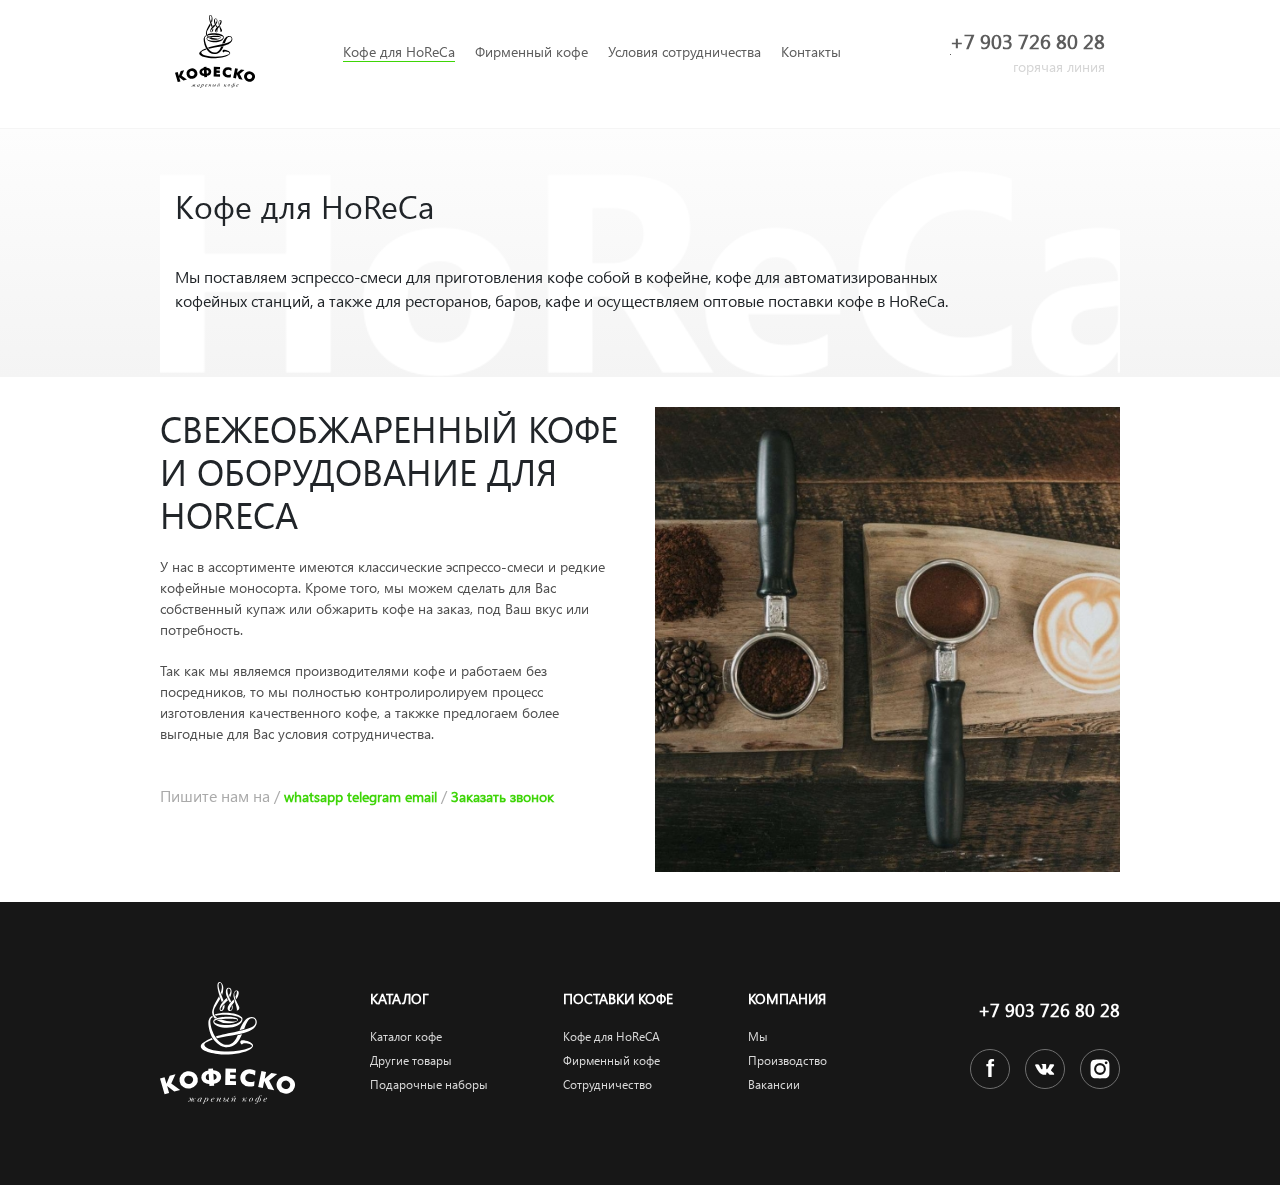
<file: horeca.html>
<!DOCTYPE html>
<html lang="ru">

<head>
  <meta charset="UTF-8">
  <meta name="viewport" content="width=device-width, initial-scale=1.0">
  <meta http-equiv="X-UA-Compatible" content="ie=edge">
  <title>Кофеско - HoReCa</title>
  <link rel="stylesheet" href="css/normalize.css">
  <link rel="stylesheet" href="css/bootstrap.css">
  <link rel="stylesheet" href="css/slideout.css">
  <link rel="stylesheet" href="css/styles.css">
  <link rel="icon" href="img/favicon.png">
</head>

<body>

    <div class="filter-wrapper">
        <div class="filter-blur"></div>

        <nav class="mobile-menu" id="menu">


          <div class="mobile-header-menu">
            <a href="#" class="close-button"><img src="img/close.svg" alt="Иконка закрыть"></a>
            <a href="#"><img src="img/main-header-logo.svg" alt="Логотип Кофеско"></a>
          </div>

          <div class="mobile-main-menu">

            <ul class="mobile-menu-list">
              <li class="header-active-link">
                <a href="horeca.html">Кофе для HoReCa</a>
              </li>
              <li class="header-active-link">
                <a href="branded.html">Фирменный кофе</a>
              </li>
              <li class="header-active-link">
                <a href="conditions.html">Условия сотрудничества</a>
              </li>
              <li class="header-active-link">
                <a href="contacts.html">Контакты</a>
              </li>
            </ul>

            <div class="mobile-menu-socials">
                <a href="#"><svg xmlns="http://www.w3.org/2000/svg" width="40" height="40">
                    <g data-name="Group 15">
                      <g fill="none" stroke="#ffffff" data-name="Ellipse 1">
                        <circle cx="20" cy="20" r="20" stroke="none" />
                        <circle cx="20" cy="20" r="19.5" />
                      </g>
                      <text fill="#fff" font-family="Helvetica-Bold, Helvetica" font-size="24" font-weight="700"
                        transform="translate(16 28)">
                        <tspan x="0" y="0">f</tspan>
                      </text>
                    </g>
                  </svg>
                </a>
                <a href="#"><svg xmlns="http://www.w3.org/2000/svg" width="40" height="40">
                    <g data-name="Group 16">
                      <g fill="none" stroke="#ffffff" data-name="Ellipse 1">
                        <circle cx="20" cy="20" r="20" stroke="none" />
                        <circle cx="20" cy="20" r="19.5" />
                      </g>
                      <path fill="#fff" fill-rule="evenodd"
                        d="M26.516 21.905a26.12 26.12 0 0 1 1.879 1.89 5.493 5.493 0 0 1 .674.971c.259.5.024 1.054-.425 1.083h-2.8a2.158 2.158 0 0 1-1.78-.723c-.387-.394-.746-.814-1.118-1.221a2.647 2.647 0 0 0-.5-.447.584.584 0 0 0-.931.226 2.937 2.937 0 0 0-.294 1.3c-.03.658-.229.831-.89.862a7.149 7.149 0 0 1-4-.86 8.838 8.838 0 0 1-2.692-2.52 33.93 33.93 0 0 1-3.539-6.312c-.224-.5-.06-.765.489-.774a73.45 73.45 0 0 1 2.737 0 .8.8 0 0 1 .756.562 16.967 16.967 0 0 0 1.855 3.438 2.932 2.932 0 0 0 .7.77.426.426 0 0 0 .724-.208 2.385 2.385 0 0 0 .161-.721 10.737 10.737 0 0 0-.045-2.527 1.053 1.053 0 0 0-.9-.964c-.267-.051-.227-.15-.1-.3a1 1 0 0 1 .857-.427H20.5c.5.1.608.322.676.822v3.51c-.005.194.1.769.446.9.279.091.463-.132.631-.309a10.883 10.883 0 0 0 1.779-2.734c.214-.432.4-.881.576-1.329a.677.677 0 0 1 .714-.489h3.041a1.6 1.6 0 0 1 .269.016c.512.087.653.308.495.808a7.592 7.592 0 0 1-1.209 2.1c-.507.7-1.049 1.379-1.552 2.085-.462.645-.425.969.149 1.529zm0 0" />
                    </g>
                  </svg>
                </a>
                <a href="#"><svg class="instagram-icon" xmlns="http://www.w3.org/2000/svg" width="40" height="40">
                    <g data-name="Group 17">
                      <g fill="none" stroke="#ffffff" data-name="Ellipse 1">
                        <circle cx="20" cy="20" r="20" stroke="none" />
                        <circle cx="20" cy="20" r="19.5" />
                      </g>
                      <path fill="#fff" d="M23.828 20A3.828 3.828 0 1 1 20 16.172 3.828 3.828 0 0 1 23.828 20zm0 0"
                        data-name="Path 24" />
                      <path fill="#fff"
                        d="M28.952 13.227a3.8 3.8 0 0 0-2.18-2.18 6.354 6.354 0 0 0-2.132-.4c-1.211-.055-1.574-.067-4.641-.067s-3.43.012-4.641.067a6.358 6.358 0 0 0-2.132.4 3.8 3.8 0 0 0-2.18 2.18 6.356 6.356 0 0 0-.4 2.133c-.055 1.211-.067 1.574-.067 4.641s.012 3.43.067 4.641a6.354 6.354 0 0 0 .4 2.132 3.8 3.8 0 0 0 2.18 2.18 6.346 6.346 0 0 0 2.133.4c1.211.055 1.574.067 4.641.067s3.43-.012 4.641-.067a6.346 6.346 0 0 0 2.133-.4 3.8 3.8 0 0 0 2.18-2.18 6.36 6.36 0 0 0 .4-2.132c.055-1.211.067-1.574.067-4.641s-.012-3.43-.067-4.641a6.346 6.346 0 0 0-.402-2.133zM20 25.897a5.9 5.9 0 1 1 5.9-5.9 5.9 5.9 0 0 1-5.9 5.9zm6.13-10.649a1.378 1.378 0 1 1 1.378-1.378 1.378 1.378 0 0 1-1.378 1.378zm0 0"
                        data-name="Path 25" />
                      <path fill="none"
                        d="M20 0a20 20 0 1 0 20 20A20 20 0 0 0 20 0zm11.415 24.735a8.426 8.426 0 0 1-.534 2.788 5.872 5.872 0 0 1-3.359 3.359 8.432 8.432 0 0 1-2.787.534c-1.225.056-1.616.069-4.735.069s-3.51-.013-4.735-.069a8.432 8.432 0 0 1-2.787-.534 5.872 5.872 0 0 1-3.359-3.359 8.424 8.424 0 0 1-.534-2.787c-.056-1.225-.07-1.616-.07-4.735s.013-3.51.069-4.735a8.427 8.427 0 0 1 .533-2.788 5.876 5.876 0 0 1 3.359-3.359 8.434 8.434 0 0 1 2.788-.534c1.225-.056 1.616-.069 4.735-.069s3.51.013 4.735.07a8.435 8.435 0 0 1 2.788.533 5.874 5.874 0 0 1 3.359 3.359 8.425 8.425 0 0 1 .534 2.788c.056 1.225.069 1.616.069 4.735s-.013 3.509-.069 4.734zm0 0"
                        data-name="Path 26" />
                    </g>
                  </svg>
                </a>
              </div>

            <p>Сделано в <a href="http://web-elitit.ru/">Web-elitit.ru</a></p>

          </div>

        </nav>
      </div>

      <div id="panel">

  <div class="container-fluid inner-border-bottom">

    <div class="container">
      <div class="row inner-header-top">
        <div class="col-auto inner-header-logo">
          <a href="/"><img src="img/inner-header-logo.svg" alt="Логотип Кофеско"></a>
        </div>
        <div class="col-auto inner-header-navigation">
          <nav>
            <ul>
              <li><a class="inner-header-navigation-link current" href="horeca.html">Кофе для HoReCa</a></li>
              <li><a href="branded.html">Фирменный кофе</a></li>
              <li><a href="conditions.html">Условия сотрудничества</a></li>
              <li><a href="contacts.html">Контакты</a></li>
            </ul>
          </nav>
        </div>
        <div class="col-auto inner-header-cart-wrapper">
          <a href="#"><img src="img/main-header-cart-icon.svg" alt="Иконка корзины"></a>
        </div>
        <div class="col-auto inner-header-price-list">
          <a href="#">Прайс лист</a>
        </div>
        <div class="col-auto inner-header-contacts">
          <address>
            <a href="tel:+79037268028">+7 903 726 80 28</a>
            <p>горячая линия</p>
          </address>
        </div>
      </div>
      <div class="main-header-mobile">
          <a href="tel:+79037268028"><img class="telephone-button" src="img/inner-telephone.svg" alt="Иконка телефона"></a>
          <a href="index.html"><img src="img/inner-header-logo.svg" alt="Логтип Кофеско"></a>
          <a href="#"><img class="open-button" src="img/inner-menu-button.svg" alt="Иконка меню"></a>
        </div>
    </div>

  </div>

  <div class="container-fluid branded-background">
    <div class="container branded-background-text horeca-background-text ">
      <h2>Кофе для HoReCa</h2>
      <p>Мы поставляем эспрессо-смеси для приготовления кофе собой в кофейне, кофе для автоматизированных кофейных
        станций, а также для ресторанов, баров, кафе и осуществляем оптовые поставки кофе в HoReCa.</p>
    </div>
  </div>

  <div class="container-fluid">
    <div class="container content">
      <div class="row">
        <div class="col-sm-12 col-md-12 col-lg-6 col-xl-7 amaretto-text-wrapper">
          <h2>СВЕЖЕОБЖАРЕННЫЙ КОФЕ<br>И ОБОРУДОВАНИЕ ДЛЯ HORECA</h2>
          <p>У нас в ассортименте имеются классические эспрессо-смеси и редкие кофейные моносорта. Кроме того, мы можем
            сделать для Вас собственный купаж или обжарить кофе на заказ, под Ваш вкус или потребность.</p>
          <p>Так как мы являемся производителями кофе и работаем без посредников, то мы полностью контролиролируем
            процесс изготовления качественного кофе, а такжке предлогаем более выгодные для Вас условия сотрудничества.
          </p>
          <div class="inner-about-us-links">
            <span>Пишите нам на</span> / <a href="#">whatsapp</a> <a href="#">telegram</a> <a href="#">email</a> / <a
              href="">Заказать
              звонок</a>
          </div>
        </div>
        <div class="col-sm-12 col-md-12 col-lg-6 col-xl-5 amaretto-image-wrapper">
          <img src="img/horeca-image.jpg" alt="HoReCa">
        </div>
      </div>
    </div>
  </div>


  <div class="container-fluid main-footer-background">
    <div class="container main-footer-wrapper">
        <div class="row main-footer">

            <div class="col-auto col-md-2 col-xl-auto main-footer-logo">
              <a href="/"><img src="img/main-header-logo.svg" alt="Логотип Кофеско"></a>
            </div>

            <div class="col-auto col-md-auto col-xl-auto main-footer-menu-item">
              <h2>КАТАЛОГ</h2>
              <nav>
                <ul>
                  <li><a href="#">Каталог кофе</a></li>
                  <li><a href="#">Другие товары</a></li>
                  <li><a href="#">Подарочные наборы</a></li>
                </ul>
              </nav>
            </div>

            <div class="col-auto col-md-auto col-xl-auto main-footer-menu-item">
              <h2>ПОСТАВКИ КОФЕ</h2>
              <nav>
                <ul>
                  <li><a href="horeca.html">Кофе для HoReCA</a></li>
                  <li><a href="branded.html">Фирменный кофе</a></li>
                  <li><a href="conditions.html">Сотрудничество</a></li>
                </ul>
              </nav>
            </div>

            <div class="col-auto col-md-auto col-xl-auto main-footer-menu-item">
              <h2>КОМПАНИЯ</h2>
              <nav>
                <ul>
                  <li><a href="#">Мы</a></li>
                  <li><a href="#">Производство</a></li>
                  <li><a href="#">Вакансии</a></li>
                </ul>
              </nav>
            </div>

            <div class="col-auto col-md-3 col-xl-auto main-footer-contacts">
              <address>
                <a href="tel:+79037268028">+7 903 726 80 28</a>
                <p>Пишите нам <a href="#">whatsapp</a> / <a href="#">telegram</a></p>
              </address>
              <div class="main-footer-socials">
                <a href="#"><svg xmlns="http://www.w3.org/2000/svg" width="40" height="40">
                    <g data-name="Group 15">
                      <g fill="none" stroke="#707070" data-name="Ellipse 1">
                        <circle cx="20" cy="20" r="20" stroke="none" />
                        <circle cx="20" cy="20" r="19.5" />
                      </g>
                      <text fill="#fff" font-family="Helvetica-Bold, Helvetica" font-size="24" font-weight="700"
                        transform="translate(16 28)">
                        <tspan x="0" y="0">f</tspan>
                      </text>
                    </g>
                  </svg>
                </a>
                <a href="#"><svg xmlns="http://www.w3.org/2000/svg" width="40" height="40">
                    <g data-name="Group 16">
                      <g fill="none" stroke="#707070" data-name="Ellipse 1">
                        <circle cx="20" cy="20" r="20" stroke="none" />
                        <circle cx="20" cy="20" r="19.5" />
                      </g>
                      <path fill="#fff" fill-rule="evenodd"
                        d="M26.516 21.905a26.12 26.12 0 0 1 1.879 1.89 5.493 5.493 0 0 1 .674.971c.259.5.024 1.054-.425 1.083h-2.8a2.158 2.158 0 0 1-1.78-.723c-.387-.394-.746-.814-1.118-1.221a2.647 2.647 0 0 0-.5-.447.584.584 0 0 0-.931.226 2.937 2.937 0 0 0-.294 1.3c-.03.658-.229.831-.89.862a7.149 7.149 0 0 1-4-.86 8.838 8.838 0 0 1-2.692-2.52 33.93 33.93 0 0 1-3.539-6.312c-.224-.5-.06-.765.489-.774a73.45 73.45 0 0 1 2.737 0 .8.8 0 0 1 .756.562 16.967 16.967 0 0 0 1.855 3.438 2.932 2.932 0 0 0 .7.77.426.426 0 0 0 .724-.208 2.385 2.385 0 0 0 .161-.721 10.737 10.737 0 0 0-.045-2.527 1.053 1.053 0 0 0-.9-.964c-.267-.051-.227-.15-.1-.3a1 1 0 0 1 .857-.427H20.5c.5.1.608.322.676.822v3.51c-.005.194.1.769.446.9.279.091.463-.132.631-.309a10.883 10.883 0 0 0 1.779-2.734c.214-.432.4-.881.576-1.329a.677.677 0 0 1 .714-.489h3.041a1.6 1.6 0 0 1 .269.016c.512.087.653.308.495.808a7.592 7.592 0 0 1-1.209 2.1c-.507.7-1.049 1.379-1.552 2.085-.462.645-.425.969.149 1.529zm0 0" />
                    </g>
                  </svg>
                </a>
                <a href="#"><svg class="instagram-icon" xmlns="http://www.w3.org/2000/svg" width="40" height="40">
                    <g data-name="Group 17">
                      <g fill="none" stroke="#707070" data-name="Ellipse 1">
                        <circle cx="20" cy="20" r="20" stroke="none" />
                        <circle cx="20" cy="20" r="19.5" />
                      </g>
                      <path fill="#fff" d="M23.828 20A3.828 3.828 0 1 1 20 16.172 3.828 3.828 0 0 1 23.828 20zm0 0"
                        data-name="Path 24" />
                      <path fill="#fff"
                        d="M28.952 13.227a3.8 3.8 0 0 0-2.18-2.18 6.354 6.354 0 0 0-2.132-.4c-1.211-.055-1.574-.067-4.641-.067s-3.43.012-4.641.067a6.358 6.358 0 0 0-2.132.4 3.8 3.8 0 0 0-2.18 2.18 6.356 6.356 0 0 0-.4 2.133c-.055 1.211-.067 1.574-.067 4.641s.012 3.43.067 4.641a6.354 6.354 0 0 0 .4 2.132 3.8 3.8 0 0 0 2.18 2.18 6.346 6.346 0 0 0 2.133.4c1.211.055 1.574.067 4.641.067s3.43-.012 4.641-.067a6.346 6.346 0 0 0 2.133-.4 3.8 3.8 0 0 0 2.18-2.18 6.36 6.36 0 0 0 .4-2.132c.055-1.211.067-1.574.067-4.641s-.012-3.43-.067-4.641a6.346 6.346 0 0 0-.402-2.133zM20 25.897a5.9 5.9 0 1 1 5.9-5.9 5.9 5.9 0 0 1-5.9 5.9zm6.13-10.649a1.378 1.378 0 1 1 1.378-1.378 1.378 1.378 0 0 1-1.378 1.378zm0 0"
                        data-name="Path 25" />
                      <path fill="none"
                        d="M20 0a20 20 0 1 0 20 20A20 20 0 0 0 20 0zm11.415 24.735a8.426 8.426 0 0 1-.534 2.788 5.872 5.872 0 0 1-3.359 3.359 8.432 8.432 0 0 1-2.787.534c-1.225.056-1.616.069-4.735.069s-3.51-.013-4.735-.069a8.432 8.432 0 0 1-2.787-.534 5.872 5.872 0 0 1-3.359-3.359 8.424 8.424 0 0 1-.534-2.787c-.056-1.225-.07-1.616-.07-4.735s.013-3.51.069-4.735a8.427 8.427 0 0 1 .533-2.788 5.876 5.876 0 0 1 3.359-3.359 8.434 8.434 0 0 1 2.788-.534c1.225-.056 1.616-.069 4.735-.069s3.51.013 4.735.07a8.435 8.435 0 0 1 2.788.533 5.874 5.874 0 0 1 3.359 3.359 8.425 8.425 0 0 1 .534 2.788c.056 1.225.069 1.616.069 4.735s-.013 3.509-.069 4.734zm0 0"
                        data-name="Path 26" />
                    </g>
                  </svg>
                </a>
              </div>
            </div>

          </div>
    </div>
  </div>

  </div>

  <script src="js/jquery.min.js"></script>
  <script src="js/bootstrap.bundle.min.js"></script>
  <script src="js/slideout.min.js"></script>
  <script src="js/scripts.js"></script>
</body>

</html>
</file>
<file: css/slideout.css>
body {
  width: 100%;
  height: 100%;
}

.slideout-menu {
  position: fixed;
  top: 0;
  bottom: 0;
  width: 256px;
  min-height: 100vh;
  overflow-y: scroll;
  -webkit-overflow-scrolling: touch;
  z-index: 0;
  display: none;
}

.slideout-menu-left {
  left: 0;
}

.slideout-menu-right {
  right: 0;
}

.slideout-panel {
  position: relative;
  z-index: 1;
  will-change: transform;
  background-color: #FFF; /* A background-color is required */
  min-height: 100vh;
}

.slideout-open,
.slideout-open body,
.slideout-open .slideout-panel {
  overflow: hidden;
}

.slideout-open .slideout-menu {
  display: block;
}
</file>
<file: css/styles.css>
@font-face {
  font-family: "Segoe UI";
  src: url("../fonts/SegoeUI.woff") format("woff");
}

body {
  font-family: "Segoe UI";
}

.main-header-background {
  background-image: url("../img/main-header-background.jpg");
  background-repeat: no-repeat;
  background-position: 50% 50%;
  background-size: cover;
  width: 100%;
  height: 673px;
  position: relative;
}

.main-header-navigation nav ul {
  display: -webkit-box;
  display: -ms-flexbox;
  display: flex;
  -webkit-box-pack: justify;
      -ms-flex-pack: justify;
          justify-content: space-between;
  -webkit-box-align: center;
      -ms-flex-align: center;
          align-items: center;
  list-style: none;
  padding: 0;
  margin: 0;
}

.main-header-navigation nav ul li {
  padding-right: 20px;
}

.main-header-navigation nav ul li a {
  color: #ffffff;
  font-size: 14px;
  font-weight: 400;
}

.main-header-top {
  -webkit-box-pack: justify;
      -ms-flex-pack: justify;
          justify-content: space-between;
  -webkit-box-align: center;
      -ms-flex-align: center;
          align-items: center;
  padding-top: 15px;
}

.main-header-bottom {
  max-width: 910px;
  margin-top: 220px;
}

.main-header-bottom h1 {
  color: #ffffff;
  padding-bottom: 14px;
  margin: 0;
}

.main-header-bottom p {
  color: #ffffff;
  margin: 0;
  width: 715px;
}

.main-header-price-list a {
  color: #ffffff;
  font-family: "Segoe UI";
  font-size: 14px;
  font-weight: 400;
  border-radius: 2px;
  border: 1px solid #ffffff;
  padding: 5px 60px;
  display: block;
  text-decoration: none;
}

.main-header-price-list a:hover, .main-header-price-list a:focus {
  -webkit-box-shadow: 200px 0px #ffffff inset;
          box-shadow: 200px 0px #ffffff inset;
  color: #5c5c5c;
  -webkit-transition: 0.2s linear;
  transition: 0.2s linear;
}

.main-header-cart-wrapper a:hover img,
.main-header-cart-wrapper a:focus img {
  -webkit-transform: scale(1.5);
          transform: scale(1.5);
  -webkit-transition: 0.2s linear;
  transition: 0.2s linear;
}

.main-header-contacts address {
  margin: 0;
  overflow: hidden;
}

.main-header-contacts address a {
  color: #ffffff;
  font-size: 20px;
  font-weight: 700;
  text-decoration: none;
  -webkit-box-shadow: -154px 1px 0 #ffffff;
          box-shadow: -154px 1px 0 #ffffff;
}

.main-header-contacts address a:hover, .main-header-contacts address a:focus {
  -webkit-box-shadow: 0 1px 0 #ffffff;
          box-shadow: 0 1px 0 #ffffff;
  -webkit-transition: 0.4s linear;
  transition: 0.4s linear;
}

.main-header-contacts address p {
  color: #d5d5d5;
  font-size: 14px;
  font-weight: 400;
  margin: 0;
  text-align: right;
}

.main-header-controls {
  display: -webkit-box;
  display: -ms-flexbox;
  display: flex;
  -webkit-box-pack: justify;
      -ms-flex-pack: justify;
          justify-content: space-between;
  -webkit-box-align: center;
      -ms-flex-align: center;
          align-items: center;
  width: 70px;
  padding-bottom: 15px;
}

.main-header-controls svg:hover g {
  fill: #3ed507;
}

.main-header-controls svg:hover g path {
  fill: #3ed507;
}

.main-about-us {
  padding-top: 150px;
  padding-bottom: 120px;
}

.main-about-us-image-wrapper {
  display: -webkit-box;
  display: -ms-flexbox;
  display: flex;
  -webkit-box-pack: center;
      -ms-flex-pack: center;
          justify-content: center;
  -webkit-box-align: center;
      -ms-flex-align: center;
          align-items: center;
}

.main-about-us-image-wrapper img {
  width: 100%;
}

.main-about-us-text-wrapper {
  -webkit-box-orient: vertical;
  -webkit-box-direction: normal;
      -ms-flex-direction: column;
          flex-direction: column;
  -webkit-box-pack: justify;
      -ms-flex-pack: justify;
          justify-content: space-between;
}

.main-about-us-text-wrapper h2 {
  font-size: 36px;
  font-weight: 400;
  padding-bottom: 50px;
  margin: 0;
}

.main-about-us-text-wrapper p {
  width: 705px;
  color: #4e4e4e;
  font-size: 14px;
  font-weight: 400;
  margin-bottom: 20px;
}

.main-about-us-text-wrapper p span {
  font-weight: 700;
}

.main-about-us-features {
  display: -webkit-box;
  display: -ms-flexbox;
  display: flex;
  -webkit-box-pack: justify;
      -ms-flex-pack: justify;
          justify-content: space-between;
  -webkit-box-align: center;
      -ms-flex-align: center;
          align-items: center;
  margin-bottom: 45px;
}

.main-about-us-features-item {
  width: 215px;
  display: -webkit-box;
  display: -ms-flexbox;
  display: flex;
  -webkit-box-orient: vertical;
  -webkit-box-direction: normal;
      -ms-flex-direction: column;
          flex-direction: column;
  -webkit-box-pack: center;
      -ms-flex-pack: center;
          justify-content: center;
  margin-top: 25px;
}

.main-about-us-features-item span {
  color: #aaaaaa;
  font-size: 48px;
  font-weight: 700;
}

.main-about-us-features-item p {
  width: 100%;
  margin: 0;
  font-size: 12px;
  font-weight: 400;
}

.main-about-us-links a {
  color: #3ed507;
}

.main-footer-background {
  background-color: #171717;
}

.main-footer-wrapper {
  padding: 140px 0;
}

.main-footer {
  height: 183px;
  -webkit-box-pack: justify;
      -ms-flex-pack: justify;
          justify-content: space-between;
  -webkit-box-align: center;
      -ms-flex-align: center;
          align-items: center;
}

.main-footer-menu-item h2 {
  color: #ffffff;
  font-size: 18px;
  font-weight: 700;
  margin: 0;
  padding-bottom: 15px;
}

.main-footer-menu-item nav ul {
  list-style: none;
  margin: 0;
  padding: 0;
}

.main-footer-menu-item nav ul li a {
  color: #d9d9d9;
  font-size: 14px;
  font-weight: 400;
}

.main-footer-contacts address {
  margin: 0;
  margin-bottom: 25px;
}

.main-footer-contacts address a {
  color: #ffffff;
  font-size: 34px;
  font-weight: 700;
  text-decoration: none;
}

.main-footer-contacts address p {
  color: #d9d9d9;
  font-size: 14px;
  font-weight: 400;
  margin: 0;
  text-align: right;
}

.main-footer-contacts address p a {
  font-size: 14px;
  color: #d9d9d9;
}

.main-footer-contacts address p a:hover, .main-footer-contacts address p a:focus {
  text-decoration: underline;
}

.main-footer-socials {
  width: 150px;
  margin-left: auto;
  display: -webkit-box;
  display: -ms-flexbox;
  display: flex;
  -webkit-box-pack: justify;
      -ms-flex-pack: justify;
          justify-content: space-between;
  -webkit-box-align: center;
      -ms-flex-align: center;
          align-items: center;
}

.main-footer-socials a:hover svg g, .main-footer-socials a:focus svg g {
  fill: #ffffff;
  stroke: none;
}

.main-footer-socials a:hover svg text, .main-footer-socials a:focus svg text {
  fill: #000000;
}

.main-footer-socials a:hover svg path, .main-footer-socials a:focus svg path {
  fill: #000000;
}

.main-footer-socials a:hover .instagram-icon path:last-child, .main-footer-socials a:focus .instagram-icon path:last-child {
  fill: #ffffff;
}

.main-footer-logo img {
  width: 200px;
}

.inner-header-top {
  -webkit-box-pack: justify;
      -ms-flex-pack: justify;
          justify-content: space-between;
  -webkit-box-align: center;
      -ms-flex-align: center;
          align-items: center;
  padding-top: 15px;
  padding-bottom: 40px;
}

.inner-header-navigation nav ul {
  display: -webkit-box;
  display: -ms-flexbox;
  display: flex;
  -webkit-box-pack: justify;
      -ms-flex-pack: justify;
          justify-content: space-between;
  -webkit-box-align: center;
      -ms-flex-align: center;
          align-items: center;
  list-style: none;
  padding: 0;
  margin: 0;
}

.inner-header-navigation nav ul li {
  padding-right: 20px;
}

.inner-header-navigation nav ul li a {
  color: #5c5c5c;
  font-size: 14px;
  font-weight: 400;
}

.inner-header-price-list a {
  color: #5c5c5c;
  font-family: "Segoe UI";
  font-size: 14px;
  font-weight: 400;
  border-radius: 2px;
  border: 1px solid #5c5c5c;
  padding: 5px 60px;
  display: block;
  text-decoration: none;
}

.inner-header-price-list a:hover, .inner-header-price-list a:focus {
  -webkit-box-shadow: 200px 0px #5c5c5c inset;
          box-shadow: 200px 0px #5c5c5c inset;
  color: #ffffff;
  -webkit-transition: 0.2s linear;
  transition: 0.2s linear;
}

.inner-header-contacts address {
  margin: 0;
  overflow: hidden;
}

.inner-header-contacts address a {
  color: #5c5c5c;
  font-size: 20px;
  font-weight: 700;
  text-decoration: none;
  -webkit-box-shadow: -154px 1px 0 #5c5c5c;
          box-shadow: -154px 1px 0 #5c5c5c;
}

.inner-header-contacts address a:hover, .inner-header-contacts address a:focus {
  -webkit-box-shadow: 0 1px 0 #5c5c5c;
          box-shadow: 0 1px 0 #5c5c5c;
  -webkit-transition: 0.4s linear;
  transition: 0.4s linear;
}

.inner-header-contacts address p {
  color: #d5d5d5;
  font-size: 14px;
  font-weight: 400;
  margin: 0;
  text-align: right;
}

.inner-header-cart-wrapper a:hover img,
.inner-header-cart-wrapper a:focus img {
  -webkit-transform: scale(1.5);
          transform: scale(1.5);
  -webkit-transition: 0.2s linear;
  transition: 0.2s linear;
}

.inner-header-navigation nav ul li .current {
  border-bottom: 1px solid #3ed507;
  text-decoration: none;
}

.inner-border-bottom {
  border-bottom: 1px solid #f5f5f5;
}

.amaretto-text-wrapper {
  padding-top: 130px;
  padding-bottom: 130px;
}

.amaretto-text-wrapper h2 {
  margin-bottom: 20px;
  font-size: 36px;
  font-weight: 400;
}

.amaretto-text-wrapper p {
  margin-bottom: 20px;
  color: #4e4e4e;
  font-size: 14px;
  font-weight: 400;
}

.inner-about-us-links {
  padding: 20px 0;
  color: #aaaaaa;
}

.inner-about-us-links a {
  color: #3ed507;
  font-size: 14px;
  font-weight: 700;
}

.amaretto-image-wrapper {
  display: -webkit-box;
  display: -ms-flexbox;
  display: flex;
  -webkit-box-pack: center;
      -ms-flex-pack: center;
          justify-content: center;
  -webkit-box-align: center;
      -ms-flex-align: center;
          align-items: center;
}

.amaretto-image-wrapper img {
  width: 100%;
}

.inner-catalog {
  padding: 55px 0;
}

.inner-catalog h2 {
  padding-bottom: 55px;
}

.inner-catalog-item h3 {
  padding-bottom: 19px;
}

.inner-catalog-item h3 a {
  color: #5c5c5c;
  font-size: 18px;
  font-weight: 700;
  border-bottom: 1px solid #3ed507;
}

.inner-catalog-item nav ul {
  list-style: none;
  padding: 0;
  margin: 0;
}

.inner-catalog-item nav ul li a {
  color: #000000;
  font-size: 12px;
  font-weight: 400;
  line-height: 20px;
}

.branded-background {
  background-image: -webkit-gradient(linear, left top, left bottom, from(#fdfdfd), to(#f4f4f4));
  background-image: linear-gradient(180deg, #fdfdfd 0%, #f4f4f4 100%);
  height: 248px;
}

.branded-background-text {
  background-image: url("../img/branded-background-text.png");
  background-repeat: no-repeat;
  background-size: 1000px;
  background-position: 0 100%;
  height: 100%;
  padding-top: 58px;
}

.branded-background-text h2 {
  margin: 0;
  padding-bottom: 40px;
}

.branded-background-text p {
  width: 800px;
  margin: 0;
}

.horeca-background-text {
  background-image: url("../img/horeca-background-text.png");
}

.conditions-background-text {
  background-image: url("../img/conditions-background-text.png");
}

.content {
  padding: 80px 0;
}

.contacts-background-text {
  background-image: url("../img/contacts-background-text.png");
}

.contacts-background-text address {
  margin: 0;
}

.contacts-wrapper {
  color: #4e4e4e;
  font-size: 14px;
  font-weight: 400;
}

.contacts-tel,
.contacats-working-days,
.contacts-mail,
.contacts-person {
  display: -webkit-box;
  display: -ms-flexbox;
  display: flex;
  -webkit-box-orient: vertical;
  -webkit-box-direction: normal;
      -ms-flex-direction: column;
          flex-direction: column;
  margin-bottom: 10px;
}

.contacts-tel a,
.contacats-working-days a,
.contacts-mail a,
.contacts-person a {
  color: #4e4e4e;
  font-size: 14px;
  font-weight: 400;
}

.filter-background {
  position: absolute;
  width: 100%;
  height: 100%;
  top: 0;
  left: 0;
  background-color: rgba(0, 0, 0, 0.5);
}

.main-header {
  z-index: 2;
}

.main-header-mobile {
  display: none;
}

@media (min-width: 769px) and (max-width: 1366px) {
  .main-header-cart-wrapper,
  .main-header-price-list {
    display: none;
  }
  .main-header-navigation nav ul li {
    padding-right: 10px;
  }
  .main-header-navigation nav ul li a {
    font-size: 11px;
  }
  .main-header-contacts address a {
    display: block;
    text-align: right;
    font-size: 16px;
  }
  .main-header-contacts address p {
    font-size: 12px;
  }
  .main-header-bottom {
    margin-top: 50px;
  }
  .main-header-background {
    height: 400px;
  }
  .main-header-controls {
    display: none;
  }
  .main-about-us {
    padding-top: 30px;
    padding-bottom: 30px;
  }
  .main-about-us-links {
    padding-bottom: 30px;
  }
  .main-footer-wrapper {
    padding: 50px 0;
  }
  .main-footer-contacts address a {
    font-size: 18px;
  }
  .main-footer-contacts address p {
    display: none;
  }
  .main-footer-contacts address {
    margin: 0;
    margin-bottom: 25px;
    display: -webkit-box;
    display: -ms-flexbox;
    display: flex;
    -webkit-box-orient: vertical;
    -webkit-box-direction: normal;
        -ms-flex-direction: column;
            flex-direction: column;
    -webkit-box-align: end;
        -ms-flex-align: end;
            align-items: flex-end;
  }
  .main-footer-logo img {
    width: 100%;
  }
  .main-footer-menu-item nav ul li a {
    font-size: 12px;
  }
  .main-footer-menu-item h2 {
    font-size: 14px;
  }
  .content,
  .inner-catalog {
    padding: 30px 0;
  }
  .inner-header-cart-wrapper,
  .inner-header-price-list {
    display: none;
  }
  .amaretto-text-wrapper {
    padding-top: 0;
    padding-bottom: 0;
  }
}

@media (min-width: 1px) and (max-width: 768px) {
  .main-header-top,
  .main-header-controls,
  .main-about-us-links,
  .main-footer-menu-item,
  .inner-header-navigation,
  .inner-header-cart-wrapper,
  .inner-header-price-list,
  .inner-header-contacts,
  .inner-header-top,
  .inner-about-us-links {
    display: none;
  }
  .main-header-mobile {
    display: -webkit-box;
    display: -ms-flexbox;
    display: flex;
    -ms-flex-pack: distribute;
        justify-content: space-around;
    -webkit-box-align: center;
        -ms-flex-align: center;
            align-items: center;
    padding: 15px 0;
  }
  .open-button {
    width: 30px;
  }
  .telephone-button {
    width: 30px;
  }
  .main-header-bottom {
    margin-top: 70px;
  }
  .main-header-bottom h1 {
    font-size: 24px;
    padding-bottom: 20px;
  }
  .main-header-bottom p {
    width: 100%;
    font-size: 18px;
  }
  .main-header-background {
    height: 560px;
  }
  .main-about-us {
    padding: 30px 0;
  }
  .main-about-us-text-wrapper h2 {
    font-size: 24px;
    padding-bottom: 20px;
  }
  .main-about-us-text-wrapper p {
    width: 100%;
    font-size: 16px;
  }
  .main-about-us-features {
    display: -webkit-box;
    display: -ms-flexbox;
    display: flex;
    -webkit-box-orient: vertical;
    -webkit-box-direction: normal;
        -ms-flex-direction: column;
            flex-direction: column;
    margin-bottom: 30px;
  }
  .main-about-us-features-item {
    width: 100%;
    margin: 0;
    margin-bottom: 20px;
  }
  .main-footer-wrapper {
    padding: 30px 0;
  }
  .main-footer {
    -webkit-box-pack: center;
        -ms-flex-pack: center;
            justify-content: center;
  }
  .main-footer-contacts {
    padding: 20px 0;
  }
  .main-footer-contacts address {
    display: none;
  }
  .main-footer-background {
    height: 300px;
  }
  .close-button img {
    width: 30px;
  }
  .mobile-header-menu {
    display: -webkit-box;
    display: -ms-flexbox;
    display: flex;
    -ms-flex-pack: distribute;
        justify-content: space-around;
    -webkit-box-align: center;
        -ms-flex-align: center;
            align-items: center;
    padding: 15px 0;
    -webkit-box-shadow: 0 0 15px 0px #000000;
            box-shadow: 0 0 15px 0px #000000;
    background-image: url("../img/mobile-header-background.jpg");
    background-repeat: no-repeat;
    background-size: cover;
    background-position: 0 0;
  }
  .mobile-menu-list {
    list-style: none;
    padding: 30px 15px;
    margin: 0;
  }
  .mobile-menu-list li {
    margin-bottom: 5px;
  }
  .mobile-menu-list li a {
    color: #ffffff;
    font-size: 18px;
  }
  .filter-blur {
    position: absolute;
    top: 0;
    left: 0;
    width: 100%;
    height: 100vh;
    -webkit-filter: blur(5px);
            filter: blur(5px);
    background-image: url("../img/mobile-header-background.jpg");
    background-position: 0;
  }
  .mobile-main-menu p {
    padding: 20px 15px;
    color: #ffffff;
    font-size: 18px;
    text-align: center;
  }
  .mobile-main-menu p a {
    color: rgba(255, 255, 255, 0.5);
  }
  .slideout-menu {
    width: 100%;
  }
  .mobile-menu-socials {
    display: -webkit-box;
    display: -ms-flexbox;
    display: flex;
    -webkit-box-pack: center;
        -ms-flex-pack: center;
            justify-content: center;
    -webkit-box-align: center;
        -ms-flex-align: center;
            align-items: center;
  }
  .mobile-menu-socials a {
    margin: 0 10px;
  }
  .branded-background-text {
    background-size: contain;
    padding: 30px 0;
  }
  .branded-background-text p {
    width: 100%;
    font-size: 14px;
  }
  .branded-background-text h2 {
    padding-bottom: 20px;
    font-size: 24px;
  }
  .content {
    padding-top: 30px;
    padding-bottom: 30px;
  }
  .amaretto-text-wrapper {
    padding-top: 0;
    padding-bottom: 30px;
  }
  .amaretto-text-wrapper h2 {
    font-size: 24px;
  }
  .amaretto-text-wrapper p:last-of-type {
    margin: 0;
  }
  .inner-catalog {
    padding: 30px 0;
  }
  .inner-catalog h2 {
    padding: 0;
    margin-bottom: 20px;
    font-size: 24px;
  }
  .inner-catalog-item h3 {
    padding: 0;
    margin-bottom: 10px;
  }
  .amaretto-image-wrapper iframe {
    height: 300px;
  }
  .main-footer {
    height: 100%;
    -webkit-box-orient: vertical;
    -webkit-box-direction: normal;
        -ms-flex-direction: column;
            flex-direction: column;
  }
  .main-footer-background {
    height: 100%;
  }
}
/*# sourceMappingURL=styles.css.map */
</file>
